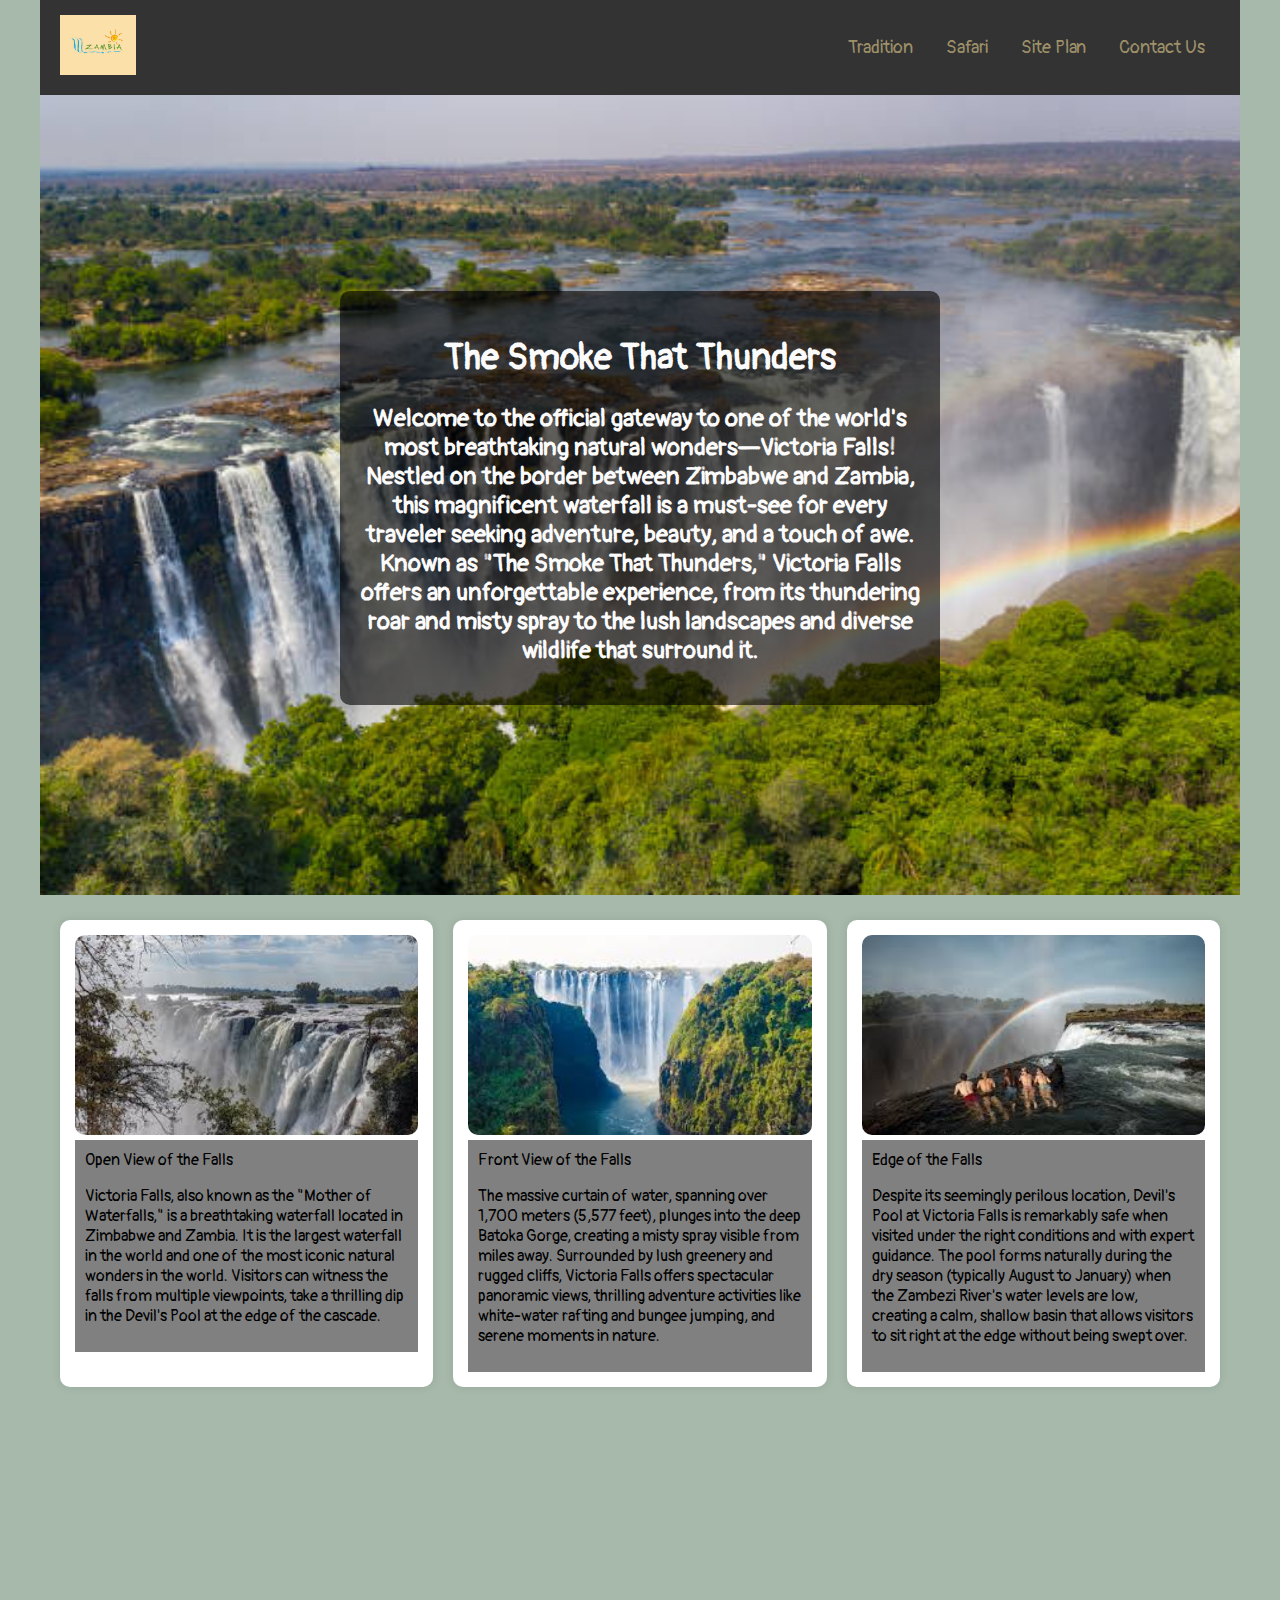
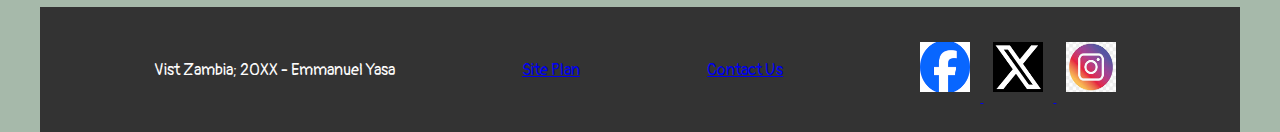
<file: Tourism/index.html>
<!DOCTYPE html>
<html lang="en">
<head>
    <meta charset="UTF-8">
    <meta name="viewport" content="width=device-width, initial-scale=1.0">
    <title>Visit Zambia</title>
    <link rel="stylesheet"href="styles/tourism.css">
</head>
<body>
    <div id="content">
    <header>
        <a id="logo_link" href="index.html">
            <img class="logo" src="images/logo.jpeg" alt="vist Zambia" >
        </a>
        <nav>
            <a href="tradition.html">Tradition</a>
            <a href="safari.html">Safari</a>
            <a href="site-plan-tourism.html">Site Plan</a>
            <a href="contactus-tourism.html">Contact Us</a>
        </nav>
    </header> 
    <div id="hero">
        <div id="hero-box">
            <section id="hero-msg">
                <h1 class="home-title">The Smoke That Thunders</h1>
                <h2>Welcome to the official gateway to one of the world's most breathtaking natural wonders—Victoria Falls! 
                    Nestled on the border between Zimbabwe and Zambia, 
                    this magnificent waterfall is a must-see for every traveler seeking adventure, beauty, 
                    and a touch of awe. Known as "The Smoke That Thunders," Victoria Falls offers an unforgettable experience, 
                    from its thundering roar and misty spray to the lush landscapes and diverse wildlife that surround it. </h2>
                <!-- <div class='button-box'>
                    <a class='book' href="contactus-tourism.html">Book Now</a>
                </div> -->
            </section>
            <img id="hero-img" src="images/victoriafalls.jpg" alt="victoria falls">
    </div>
    <main class="home-grid">
        <section class="falls1-card">
            <img class="card-img" src="images/falls.jpeg">
            <div class = "wrapper"> 
                <div class="text-box">
                    <h>Open View of the Falls</h>
                    <p>Victoria Falls, also known as the "Mother of Waterfalls," is a breathtaking waterfall located in Zimbabwe and Zambia. 
                        It is the largest waterfall in the world and one of the most iconic natural wonders in the world. 
                        Visitors can witness the falls from multiple viewpoints, take a thrilling dip in the Devil's Pool at the edge of the cascade.</p>
            </div>
        </section>
        <section class="falls2-card">
            <img class="card-img" src="images/view.jpeg">
            <div class = "wrapper1"> 
                <div class="text-box1">
                    <h>Front View of the Falls</h>
                    <p>The massive curtain of water, spanning over 1,700 meters (5,577 feet), plunges into the deep Batoka Gorge, 
                        creating a misty spray visible from miles away. Surrounded by lush greenery and rugged cliffs, 
                        Victoria Falls offers spectacular panoramic views, thrilling adventure activities like white-water rafting and bungee jumping, 
                        and serene moments in nature.</p>
            </div>
        </section>
        <section class="falls3-card">
            <img class="card-img" src="images/people.jpeg">
            <div class = "wrapper2"> 
                <div class="text-box2">
                    <h>Edge of the Falls</h>
                    <p>Despite its seemingly perilous location, Devil's Pool at Victoria Falls is remarkably safe when visited under 
                        the right conditions and with expert guidance. The pool forms naturally during the dry season (typically August to January) when the Zambezi River's water levels are low, 
                        creating a calm, shallow basin that allows visitors to sit right at the edge without being swept over.</p>
            </div>
        </section>
    </main>
    <footer>
        <p>Vist Zambia; 20XX - Emmanuel Yasa</p>
        <p><a href="site-plan-tourism.html">Site Plan</a></p>
        <p><a href="contactus-tourism.html">Contact Us</a></p>
        <div class="social">
            <a href="https://facebook.com">
                <img src="images/facebook.png" alt="fb icon" width="50px" height="50px">
            </a>
            <a href="https://twitter.com">
                <img src="images/twitter.png" alt="twitter icon" width="50px" height="50px">
            </a>
            <a href="https://instagram.com">
                <img src="images/instagram.jpg" alt="instagram icon" width="50px" height="50px">
            </a>
        </div>
    </footer>

</body>
</html>
</file>
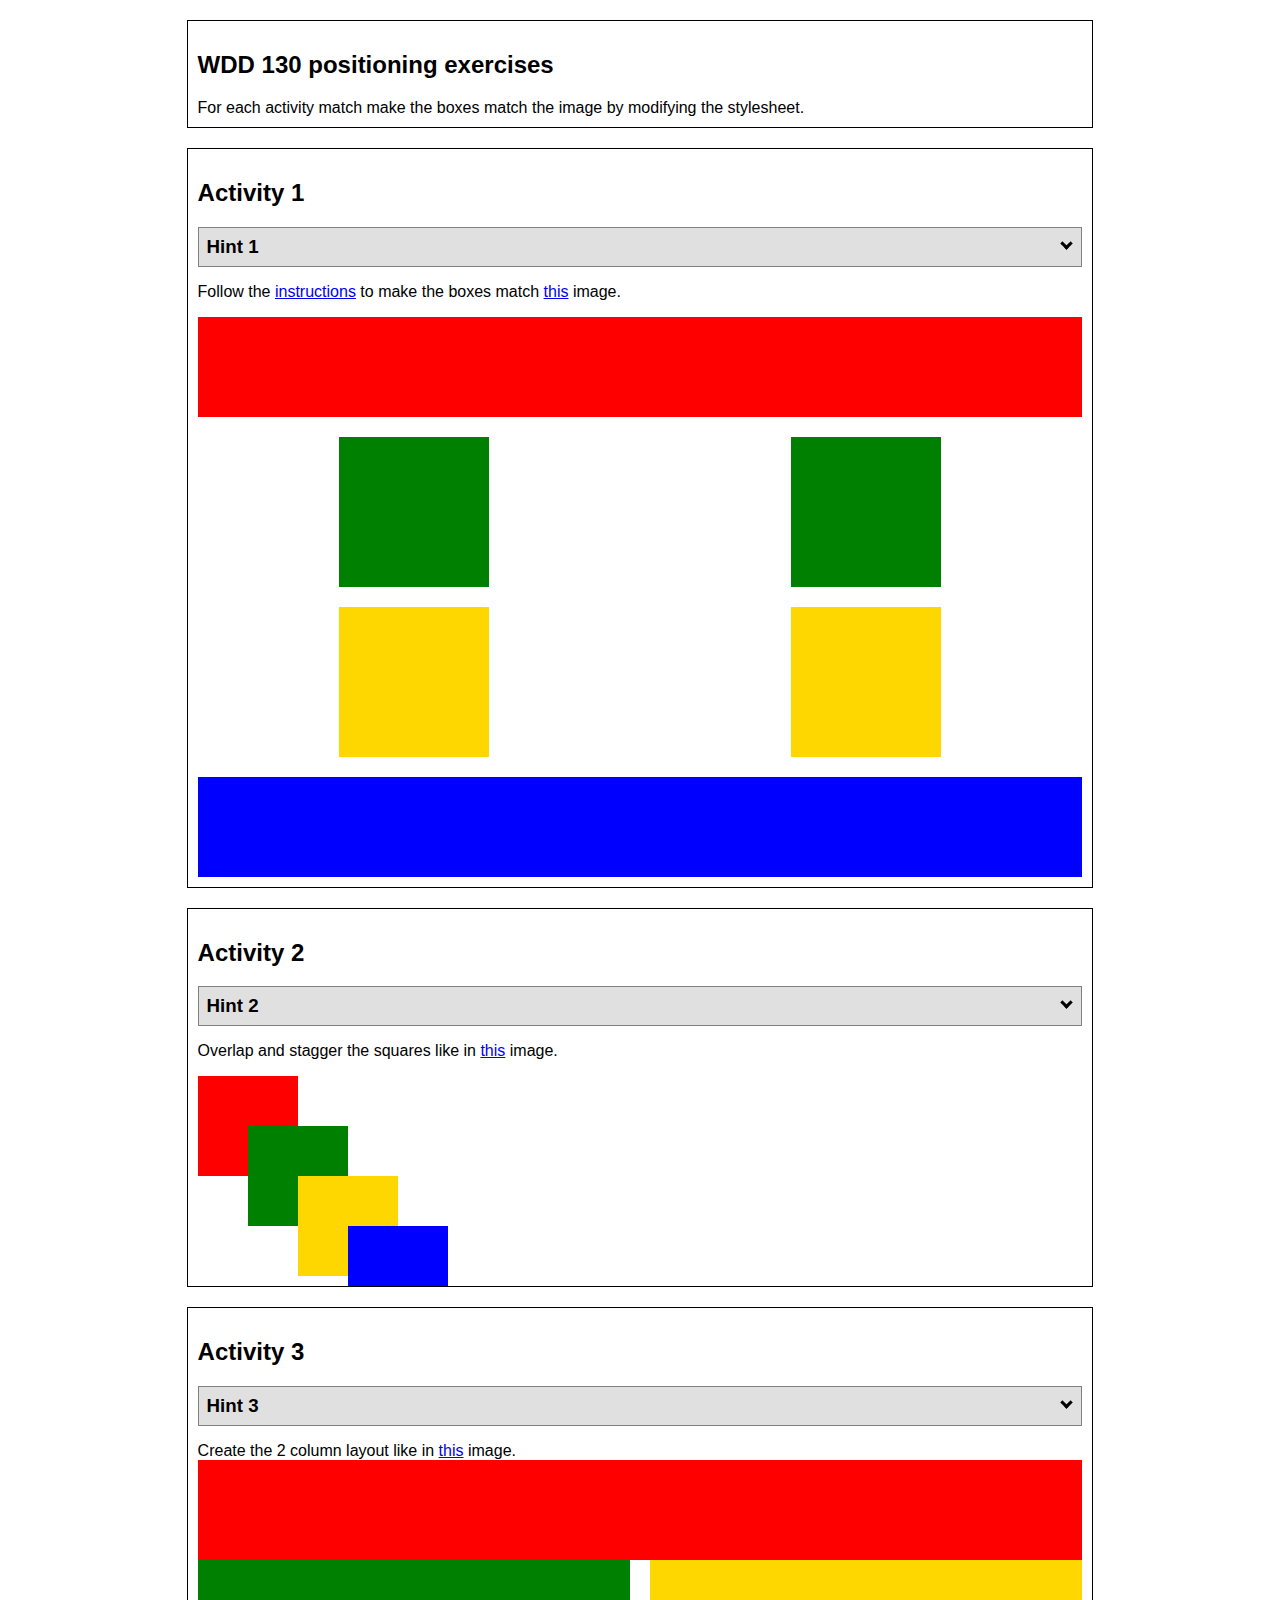
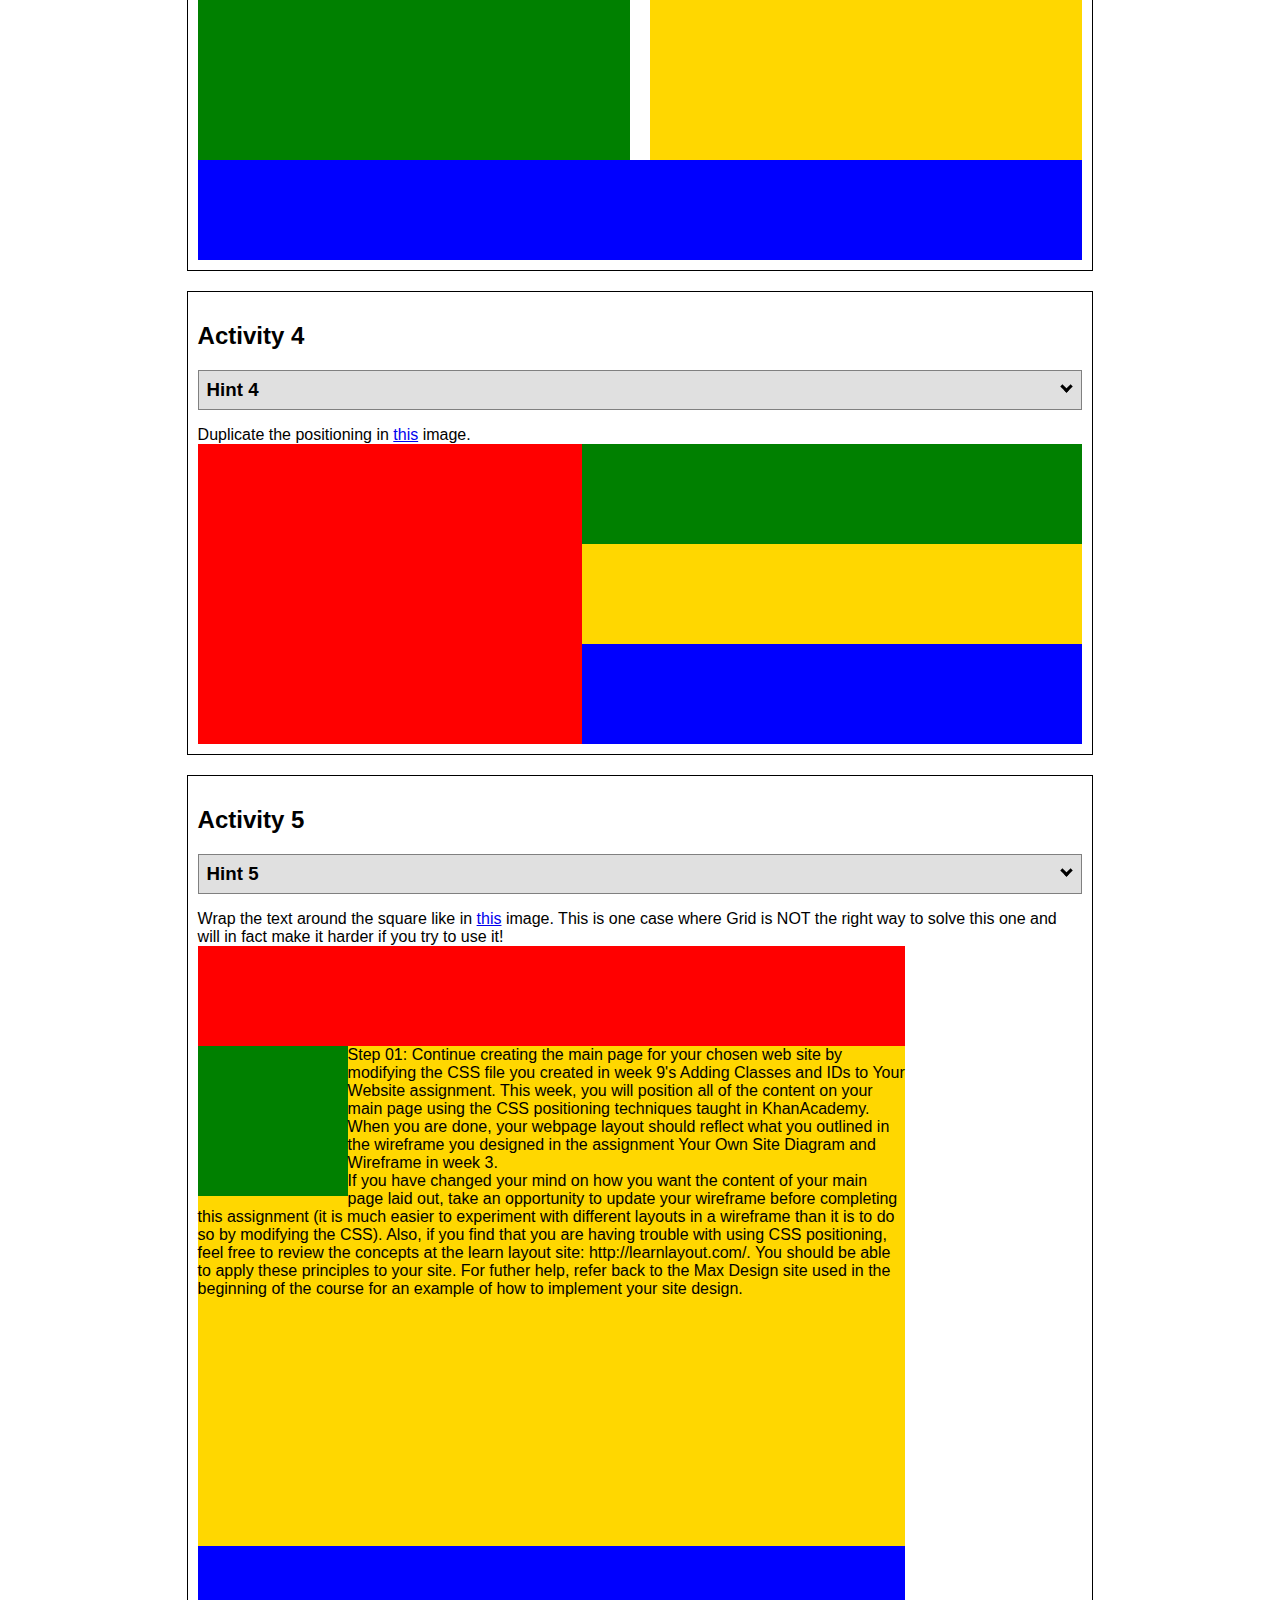
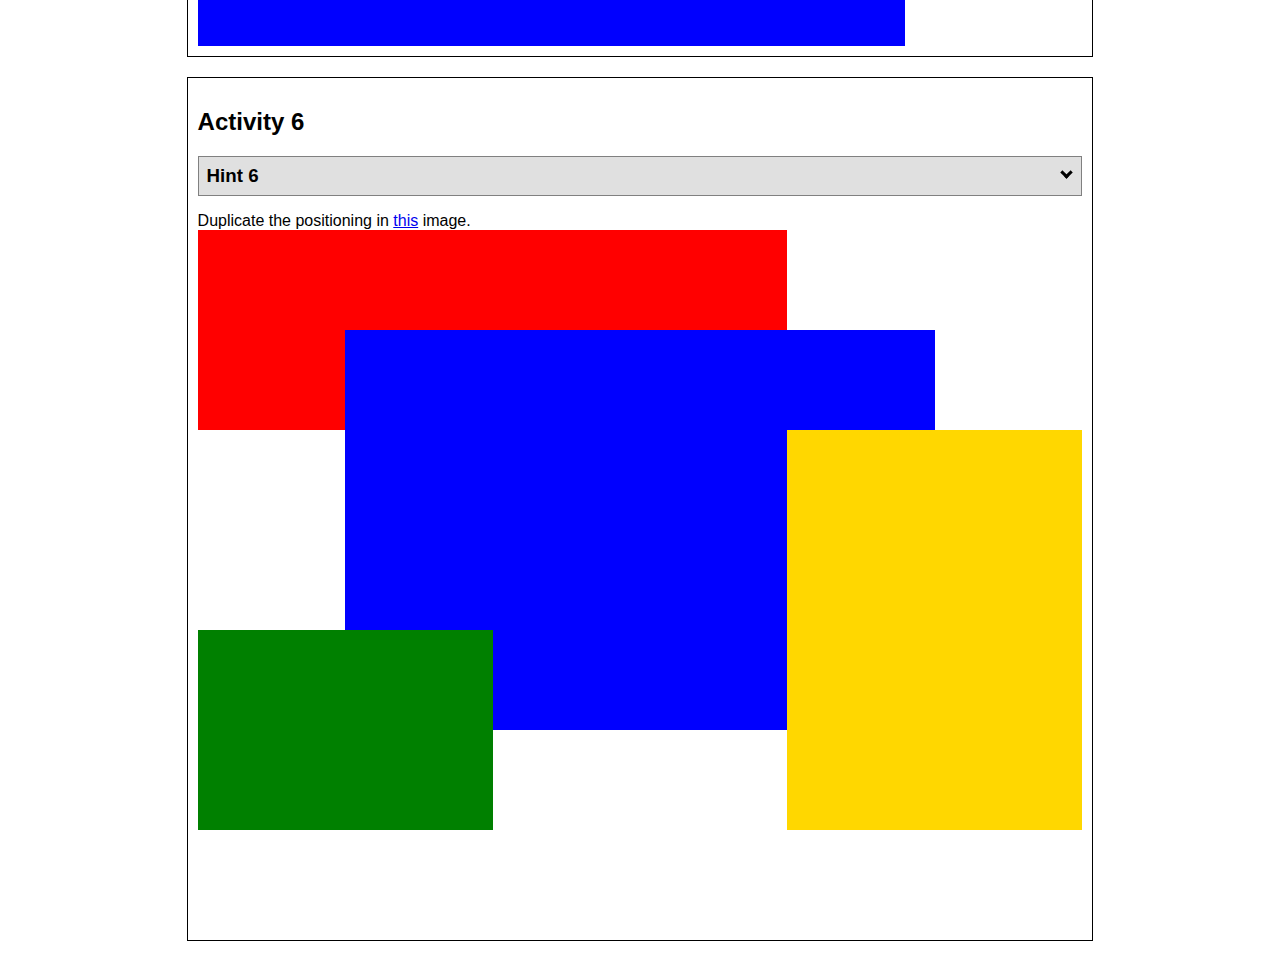
<file: positioning/positioning - Copy.html>
<!DOCTYPE html>
<html lang="en">
    <head>
    <!-- HTML - Name: positioning.html -->
    <title>Positioning Activity</title>
    <link rel="stylesheet" type="text/css" href="positionstyles.css" />
    </head>
    <body>
    <div class="activity">
        <h2>WDD 130 positioning exercises</h2>
        For each activity match make the boxes match the image by modifying the stylesheet.</div>
    <div class="activity">
        <h2>Activity 1</h2>
        <section class="hint"><input type="checkbox" ><i></i> <h3>Hint 1</h3><div><p>Check out the <a href="https://byui-wdd.github.io/wdd130/activities/css-positioning.html" target="_blank">activity instructions</a> in Ilearn!</p></div></section>
        <p>Follow the <a href="https://byui-wdd.github.io/wdd130/activities/css-positioning.html" target="_blank">instructions</a> to make the boxes match  <a href="https://byui-wdd.github.io/wdd130/images/example1.png" target="_blank">this</a> image.</p>
        <div class="content1" >
        <div class="red1" ></div>
        <div class="green1" ></div>
        <div class="green1" ></div>
        <div class="yellow1"></div>
        <div class="yellow1"></div>
        <div class="blue1"></div>
        </div>
    </div>
    <div class="activity">
        <h2>Activity 2</h2>
        <section class="hint"><input type="checkbox" > <h3>Hint 2</h3><i></i><div><p>Remember that the best way to shift elements around slightly on the page is with Margins.  You could also use Grid.  Either would work for this. If you choose margin remember that you can use a <em>negative</em> margin. (ie margin-top: -20px;)</p><h4>Properties used:</h4><ul><li>margin-top, margin-left</li><li>...or...</li><li>grid-template-columns: 50px 50px 50px 50px 50px</li></ul></div></section>
        <p>Overlap and stagger the squares like in <a href="https://byui-wdd.github.io/wdd130/images/example2.png" target="_blank">this</a> image.</p>
        <div class="content2" >
        <div class="red2" ></div>
        <div class="green2" ></div>
        <div class="yellow2"></div>
        <div class="blue2"></div>
        </div>
    </div>
    <div class="activity">
        <h2>Activity 3</h2>
        <section class="hint"><input type="checkbox" > <h3>Hint 3</h3><i></i><div><p>This one is going to be best solved with CSS Grid. Remember to make the boxes the right width first...then start moving them around. </p><h4>Properties used:</h4><ul><li>display:grid;</li><li>grid-template-columns:</li><li>grid-column-gap:</li>
        <li>grid-column:</li>  </ul></div></section>
        Create the 2 column layout like in <a href="https://byui-wdd.github.io/wdd130/images/example3.png" target="_blank">this</a>  image.
        <div class="content3" >
        <div class="red3" ></div>
        <div class="green3" ></div>
        <div class="yellow3"></div>
        <div class="blue3"></div>
        </div>
    </div>
    <div class="activity">
        <h2>Activity 4</h2>
        <section class="hint"><input type="checkbox" > <h3>Hint 4</h3><i></i><div><p>For the others we have been primarily concerned with width. For this one you will need to adjust height as well. </p><h4>Properties used:</h4><ul><li>display:grid;</li><li>grid-template-columns:</li><li>grid-row:</li></ul></div></section>
        Duplicate the positioning in <a href="https://byui-wdd.github.io/wdd130/images/example4.png" target="_blank">this</a> image. 
        <div class="content4" >
        <div class="red4" ></div>
        <div class="green4" ></div>
        <div class="yellow4"></div>
        <div class="blue4"></div>
        </div>
    </div>

    <div class="activity">
        <h2>Activity 5</h2>
        <section class="hint"><input type="checkbox" > <h3>Hint 5</h3><i></i><div><p>Grid is <strong>not</strong> the right way to do this.  In fact there is only one way to really do that...and that is with float. Remember that we float the thing we want the text to wrap around.  Also remember to start by making all the shapes the right size and shape.</p><h4>Properties used:</h4><ul><li>float: left;</li></ul></div></section>
        Wrap the text around the square like in <a href="https://byui-wdd.github.io/wdd130/images/example5.png" target="_blank">this</a> image. This is one case where Grid is NOT the right way to solve this one and will in fact make it harder if you try to use it!
        <div class="content5" >
        <div class="red5" ></div>
        <div class="green5" ></div>
        <div class="yellow5">Step 01: Continue creating the main page for your chosen web site by modifying the CSS file you created in week 9's Adding Classes and IDs to Your Website assignment. This week, you will position all of the content on your main page using the CSS positioning techniques taught in KhanAcademy. When you are done, your webpage layout should reflect what you outlined in the wireframe you designed in the assignment Your Own Site Diagram and Wireframe in week 3. <br />
            If you have changed your mind on how you want the content of your main page laid out, take an opportunity to update your wireframe before completing this assignment (it is much easier to experiment with different layouts in a wireframe than it is to do so by modifying the CSS). Also, if you find that you are having trouble with using CSS positioning, feel free to review the concepts at the learn layout site: http://learnlayout.com/. You should be able to apply these principles to your site. For futher help, refer back to the Max Design site used in the beginning of the course for an example of how to implement your site design.</div>
        <div class="blue5"></div>
        </div>
    </div>
    <div class="activity">
        <h2>Activity 6</h2>
        <section class="hint"><input type="checkbox" > <h3>Hint 6</h3><i></i><div><p>This one is all about visualizing the grid behind the layout. If you are having a hard time doing that first: all the sizes are even multiples of 100, and second here is another example with the lines drawn: <a href="https://byui-wdd.github.io/wdd130/images/example6-hint.png" target="_blank">example 6 with lines</a>. For this one you will find it easiest if you use px for the column width. You can also use <kbd>z-index</kbd> to control the element layering.    </p><h4>Properties used:</h4><ul><li>display:grid;</li><li>grid-template-columns:</li><li>grid-column:</li><li>grid-row:</li><li><a href="https://www.w3schools.com/cssref/pr_pos_z-index.asp" target="_blank">z-index:</a></li></ul></div></section>
        Duplicate the positioning in <a href="https://byui-wdd.github.io/wdd130/images/example6.png" target="_blank">this</a> image.
        <div class="content6" >
        <div class="red6" ></div>
        <div class="green6" ></div>
        <div class="yellow6"></div>
        <div class="blue6"></div>
        </div>
    </div>
    </body>
</html>
</file>
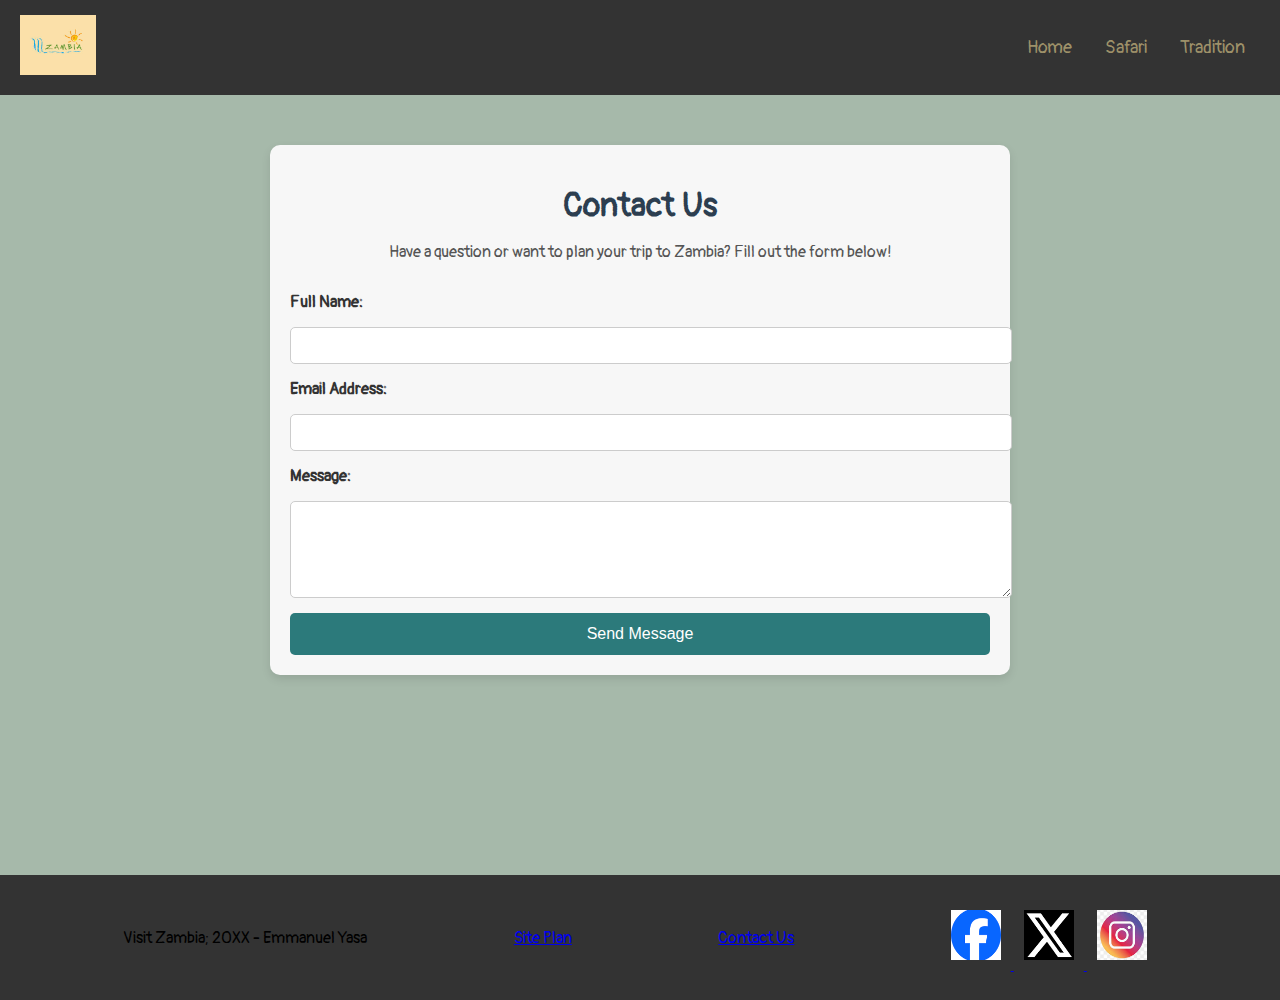
<file: Tourism/contactus-tourism.html>
<!DOCTYPE html>
<html lang="en">
<head>
    <meta charset="UTF-8">
    <meta name="viewport" content="width=device-width, initial-scale=1.0">
    <title>Contact Us - Visit Zambia</title>
    <link rel="stylesheet" href="styles/tourism.css">
</head>
<body>
    <header>
        <a id="logo_link" href="index.html">
            <img class="logo" src="images/logo.jpeg" alt="Visit Zambia">
        </a>
        <nav>
            <a href="index.html">Home</a>
            <a href="safari.html">Safari</a>
            <a href="tradition.html">Tradition</a>
        </nav>
    </header>

    <main class="contact-container">
        <h1>Contact Us</h1>
        <p>Have a question or want to plan your trip to Zambia? Fill out the form below!</p>

        <form class="contact-form" action="#" method="post">
            <label for="name">Full Name:</label>
            <input type="text" id="name" name="name" required>

            <label for="email">Email Address:</label>
            <input type="email" id="email" name="email" required>

            <label for="message">Message:</label>
            <textarea id="message" name="message" rows="5" required></textarea>

            <button type="submit">Send Message</button>
        </form>
    </main>

    <footer>
        <p>Visit Zambia; 20XX - Emmanuel Yasa</p>
        <p><a href="site-plan-tourism.html">Site Plan</a></p>
        <p><a href="contactus-tourism.html">Contact Us</a></p>
        <div class="social">
            <a href="https://facebook.com">
                <img src="images/facebook.png" alt="fb icon" width="50px" height="50px">
            </a>
            <a href="https://twitter.com">
                <img src="images/twitter.png" alt="twitter icon" width="50px" height="50px">
            </a>
            <a href="https://instagram.com">
                <img src="images/instagram.jpg" alt="instagram icon" width="50px" height="50px">
            </a>
        </div>
    </footer>

</body>
</html>
</file>
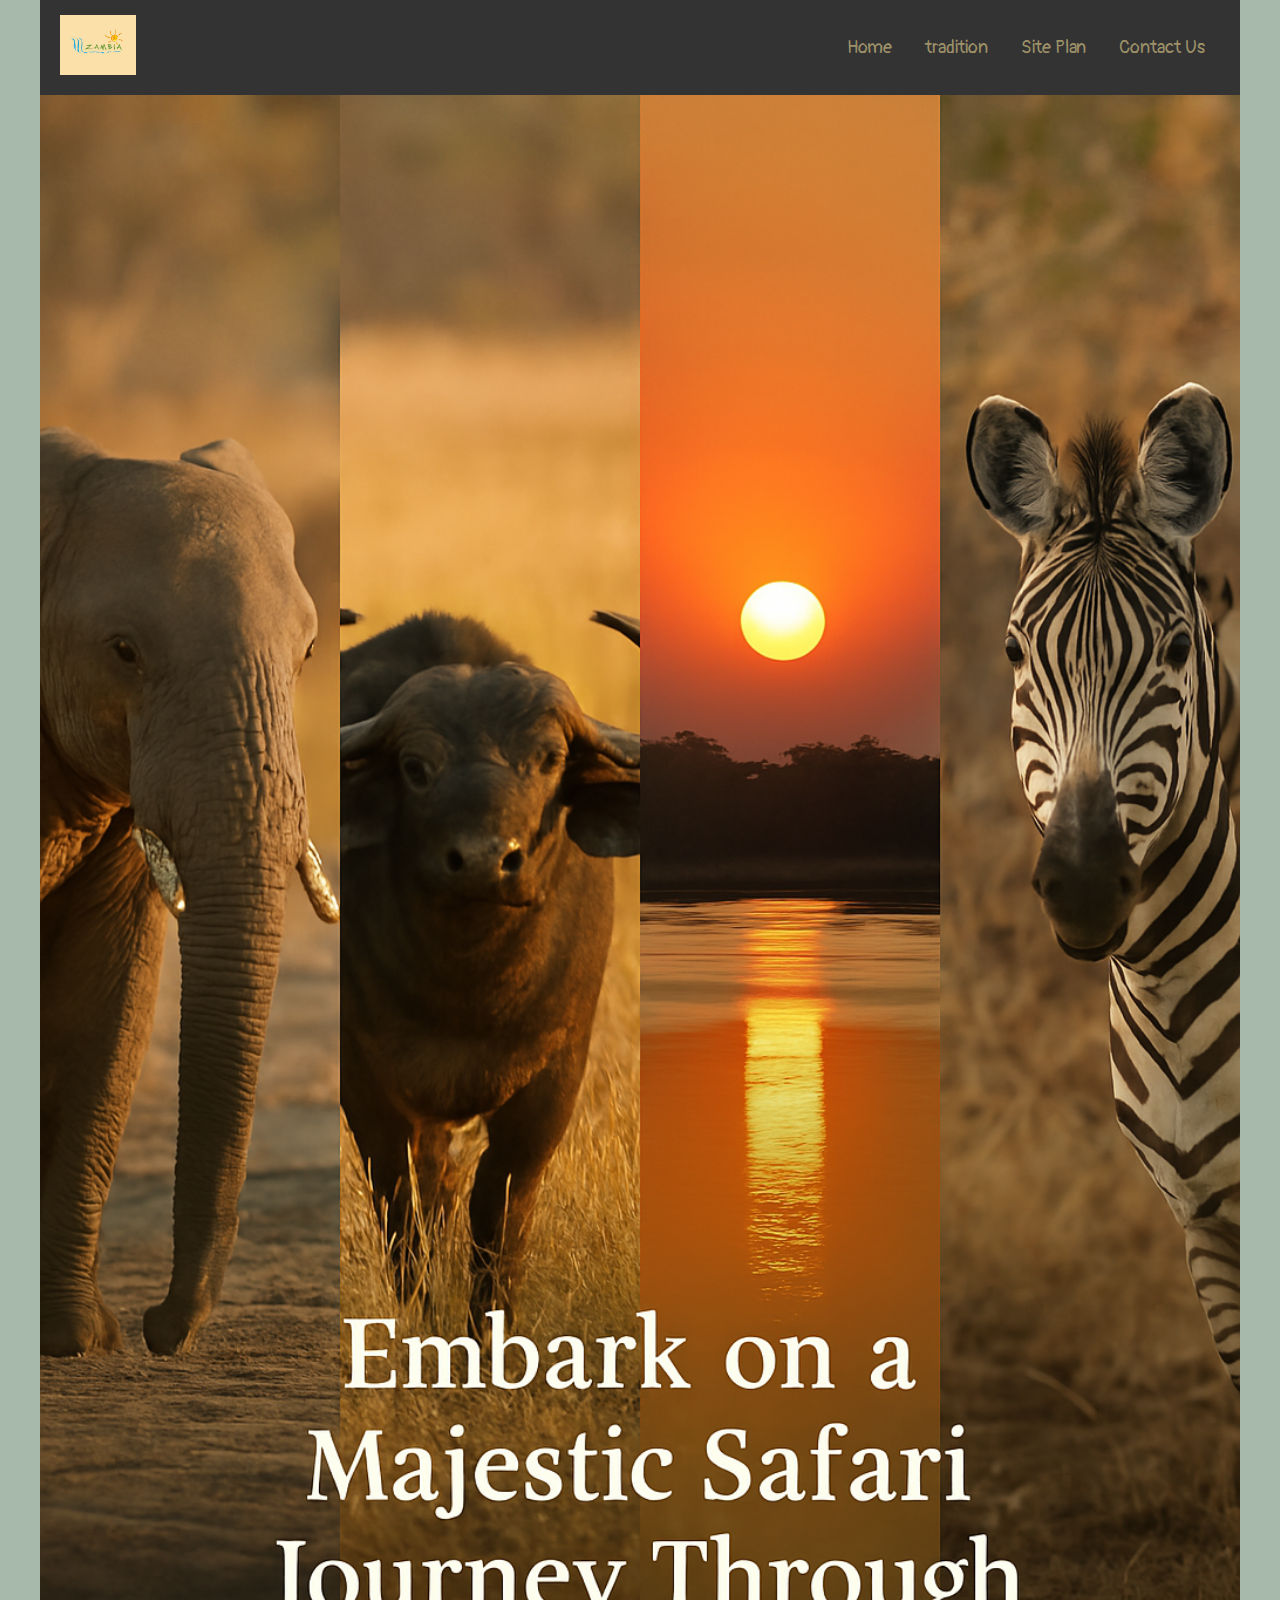
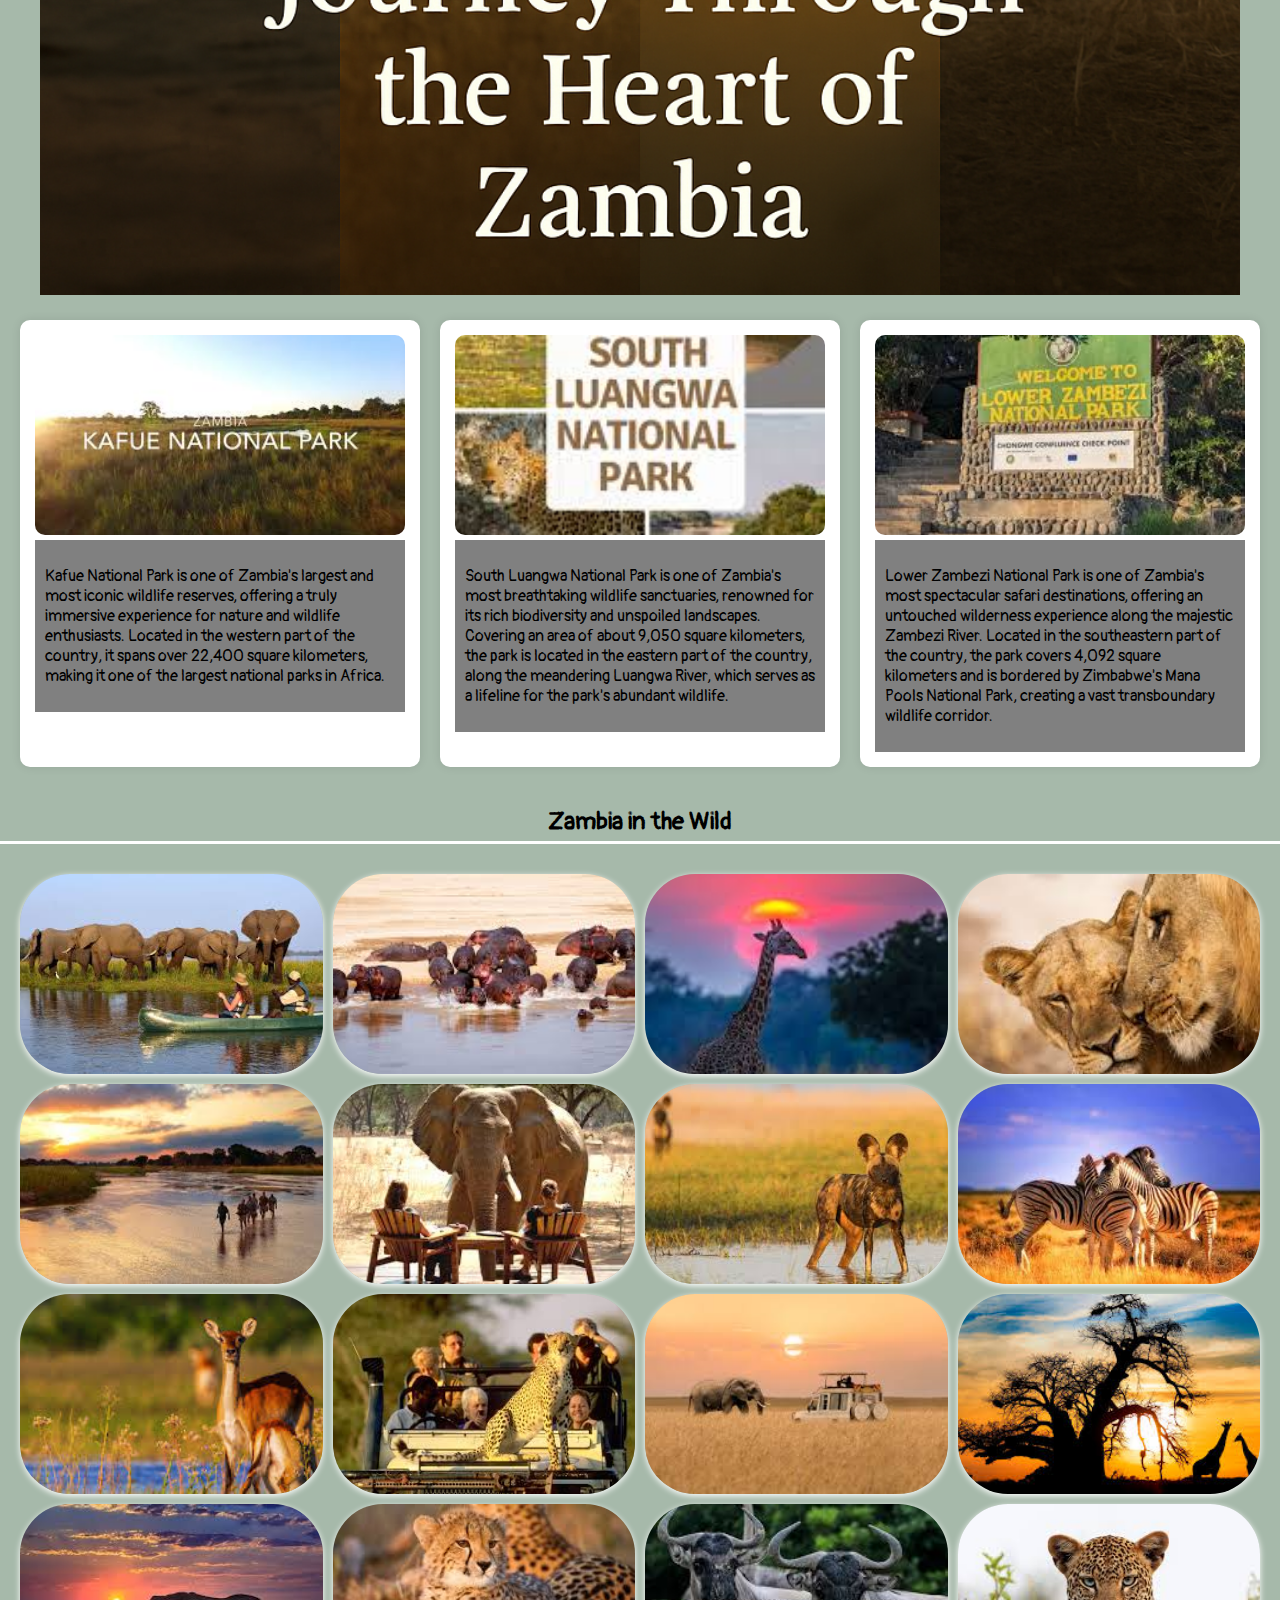
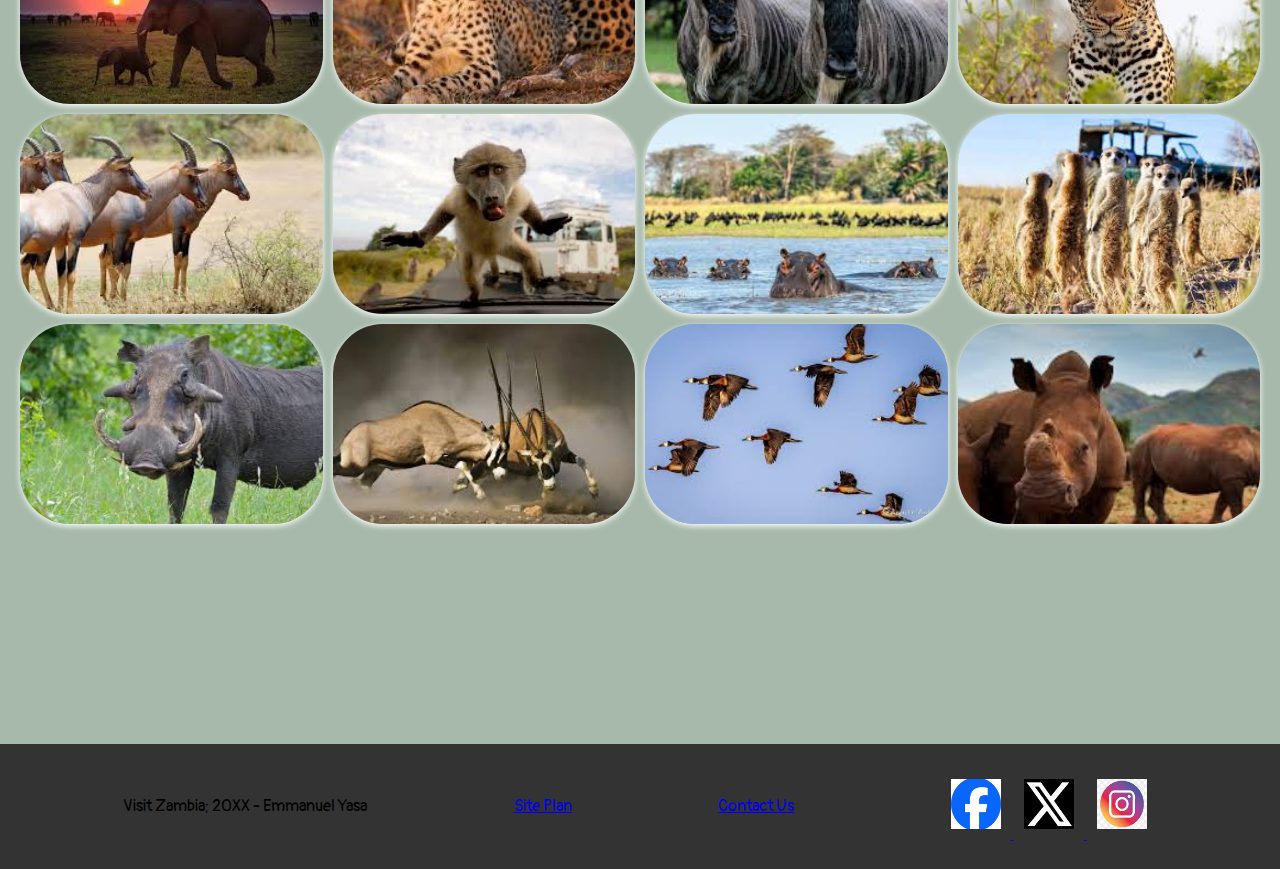
<file: Tourism/safari.html>
<!DOCTYPE html>
<html lang="en">
<head>
    <meta charset="UTF-8">
    <meta name="viewport" content="width=device-width, initial-scale=1.0">
    <title>Visit Zambia</title>
    <link rel="stylesheet"href="styles/tourism.css">
</head>
<body>
    <div id="content">
    <header>
        <a id="logo_link" href="index.html">
            <img class="logo" src="images/logo.jpeg" alt="vist Zambia" >
        </a>
        <nav>
            <a href="index.html">Home</a>
            <a href="tradition.html">tradition</a>
            <a href="site-plan-tourism.html">Site Plan</a>
            <a href="contactus-tourism.html">Contact Us</a>
        </nav>
    </header> 
<div> 
    <img  id="chatgpt" src="images/chatgpt.png" width = "100%" height = "100%">
</div>
</div>
<main class="home-grid">
    <section class="falls1-card">
        <img class="card-img" src="images/kafue.jpg">
        <div class = "wrapper3"> 
            <div class="text-box3">
                <p>Kafue National Park is one of Zambia's largest and most iconic wildlife reserves, 
                    offering a truly immersive experience for nature and wildlife enthusiasts. Located in the western part of the country, 
                    it spans over 22,400 square kilometers, making it one of the largest national parks in Africa.</p>
        </div>
    </section>
    <section class="falls3-card">
        <img class="card-img" src="images/luangwa.jpg">
        <div class = "wrapper4"> 
            <div class="text-box4">
                <p>South Luangwa National Park is one of Zambia's most breathtaking wildlife sanctuaries, 
                    renowned for its rich biodiversity and unspoiled landscapes. Covering an area of about 9,050 square kilometers, 
                    the park is located in the eastern part of the country, along the meandering Luangwa River, 
                    which serves as a lifeline for the park's abundant wildlife.</p>
        </div>
    </section>
    <section class="falls5-card">
        <img class="card-img" src="images/lowerzam.jpg">
        <div class = "wrapper5"> 
            <div class="text-box5">
                <p>Lower Zambezi National Park is one of Zambia's most spectacular safari destinations, 
                    offering an untouched wilderness experience along the majestic Zambezi River. 
                    Located in the southeastern part of the country, the park covers 4,092 square kilometers and is bordered by Zimbabwe's Mana Pools National Park, creating a vast transboundary wildlife corridor.</p>
        </div>
    </section>
</main>
    <div class="container">
       <div class="heading">
        <h2 class="underline">Zambia in the Wild</h2>
       </div>
        <div class="gallery">
            <img src="images/safari1.jpg">
            <img src="images/safari2.jpg">
            <img src="images/safari3.jpg">
            <img src="images/safari4.jpg">
            <img src="images/safari5.jpg">
            <img src="images/safari6.jpg">
            <img src="images/safari7.jpg">
            <img src="images/safari8.jpg">
            <img src="images/safari9.jpg">
            <img src="images/safari10.jpg">
            <img src="images/safari11.jpg">
            <img src="images/safari12.jpg">
            <img src="images/safari13.jpg">
            <img src="images/safari14.jpg">
            <img src="images/safari15.jpg">
            <img src="images/safari16.jpg">
            <img src="images/safari17.jpg">
            <img src="images/safari18.jpg">
            <img src="images/safari19.jpg">
            <img src="images/safari20.jpg">
            <img src="images/safari21.jpg">
            <img src="images/safari22.jpg">
            <img src="images/safari23.jpg">
            <img src="images/safari24.jpg">
        </div>
       </div>
    </div> 
    <footer>
        <p>Visit Zambia; 20XX - Emmanuel Yasa</p>
        <p><a href="site-plan-tourism.html">Site Plan</a></p>
        <p><a href="contactus-tourism.html">Contact Us</a></p>
        <div class="social">
            <a href="https://facebook.com">
                <img src="images/facebook.png" alt="fb icon" width="50px" height="50px">
            </a>
            <a href="https://twitter.com">
                <img src="images/twitter.png" alt="twitter icon" width="50px" height="50px">
            </a>
            <a href="https://instagram.com">
                <img src="images/instagram.jpg" alt="instagram icon" width="50px" height="50px">
            </a>
        </div>
    </footer>

</body>
</html>
</file>
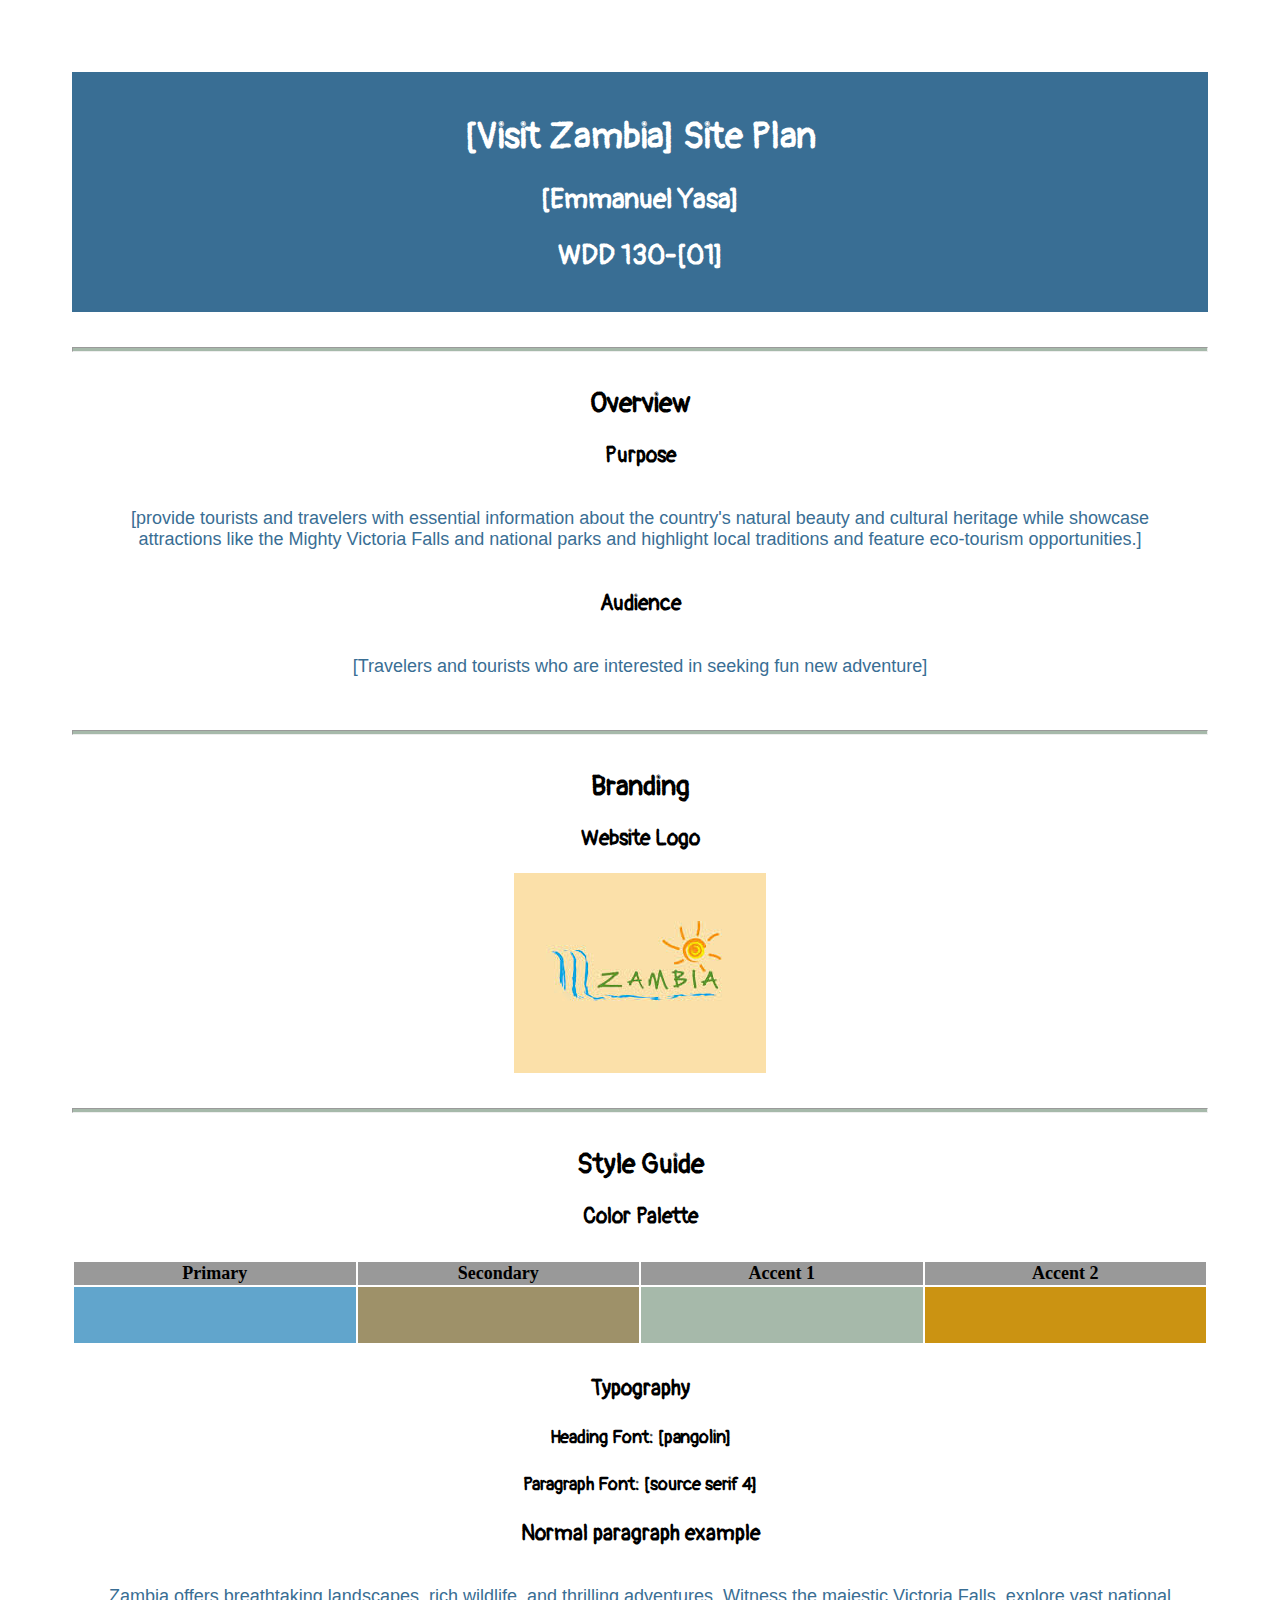
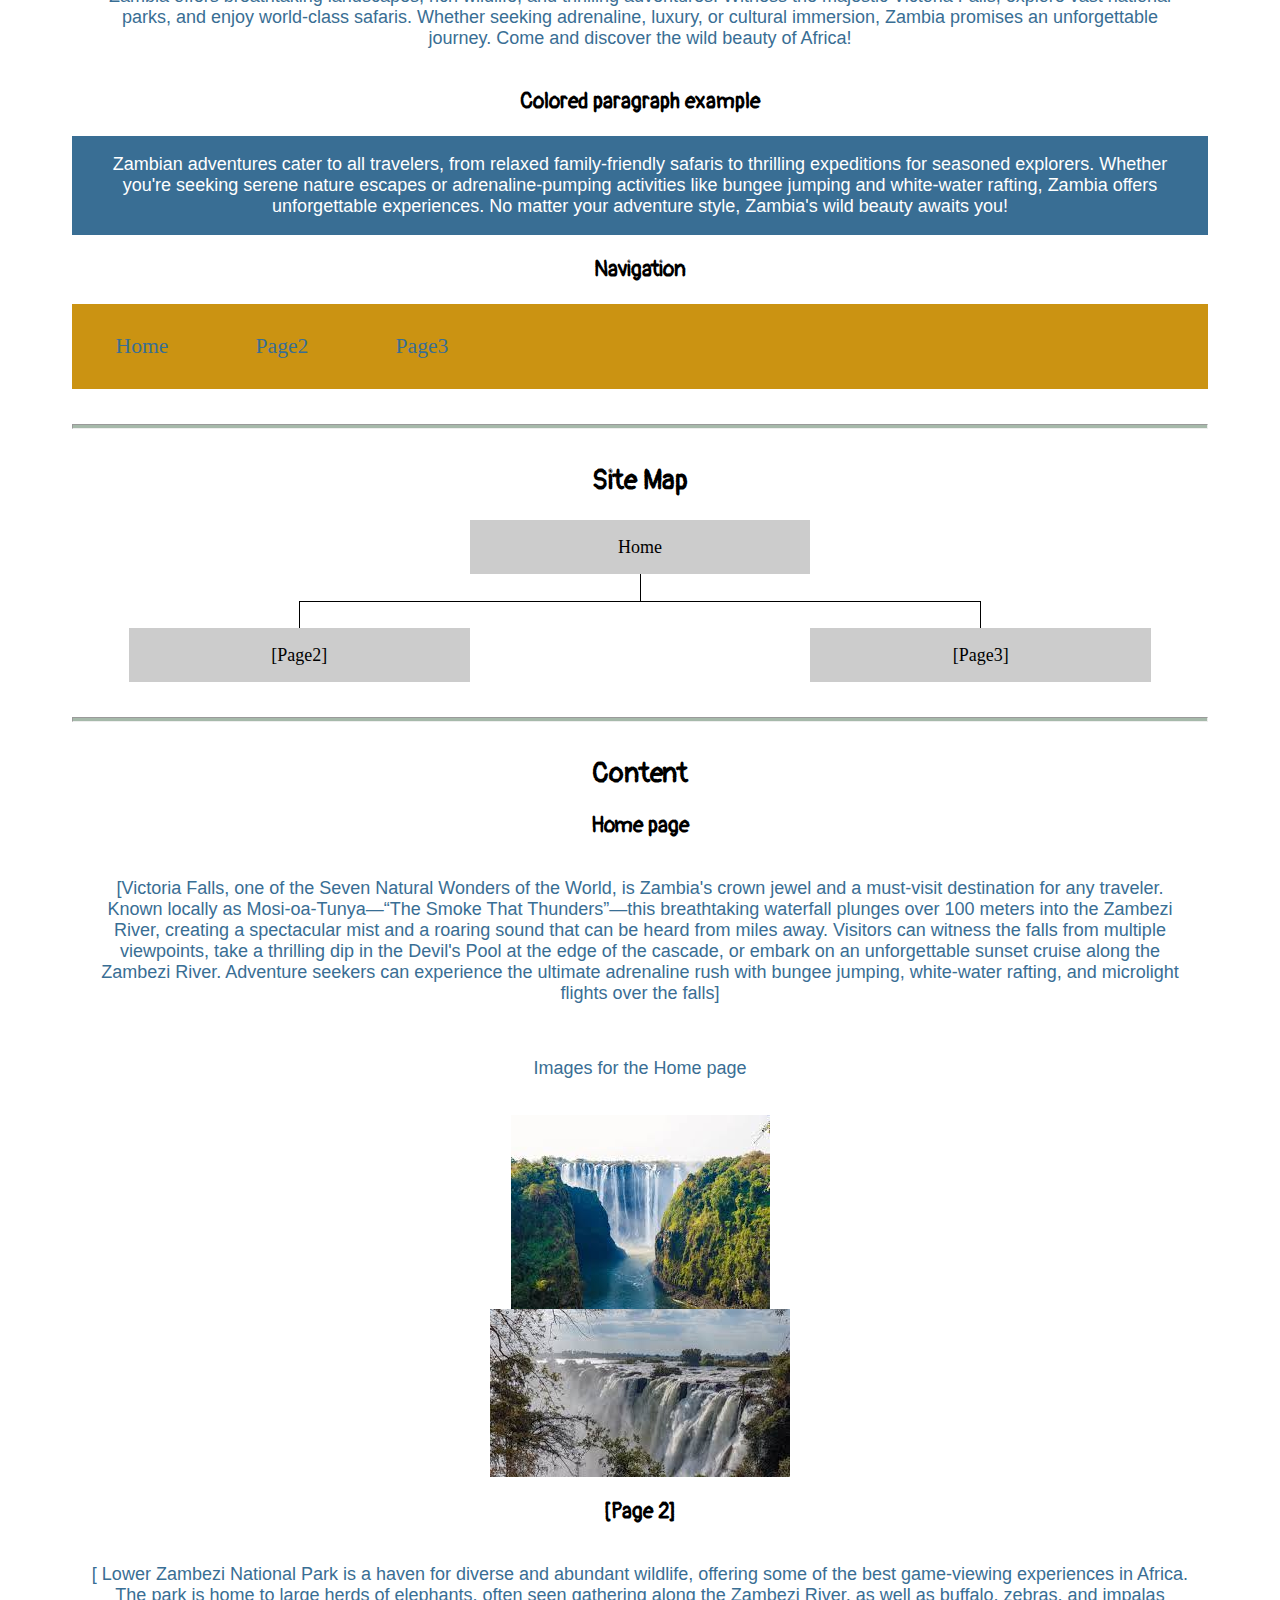
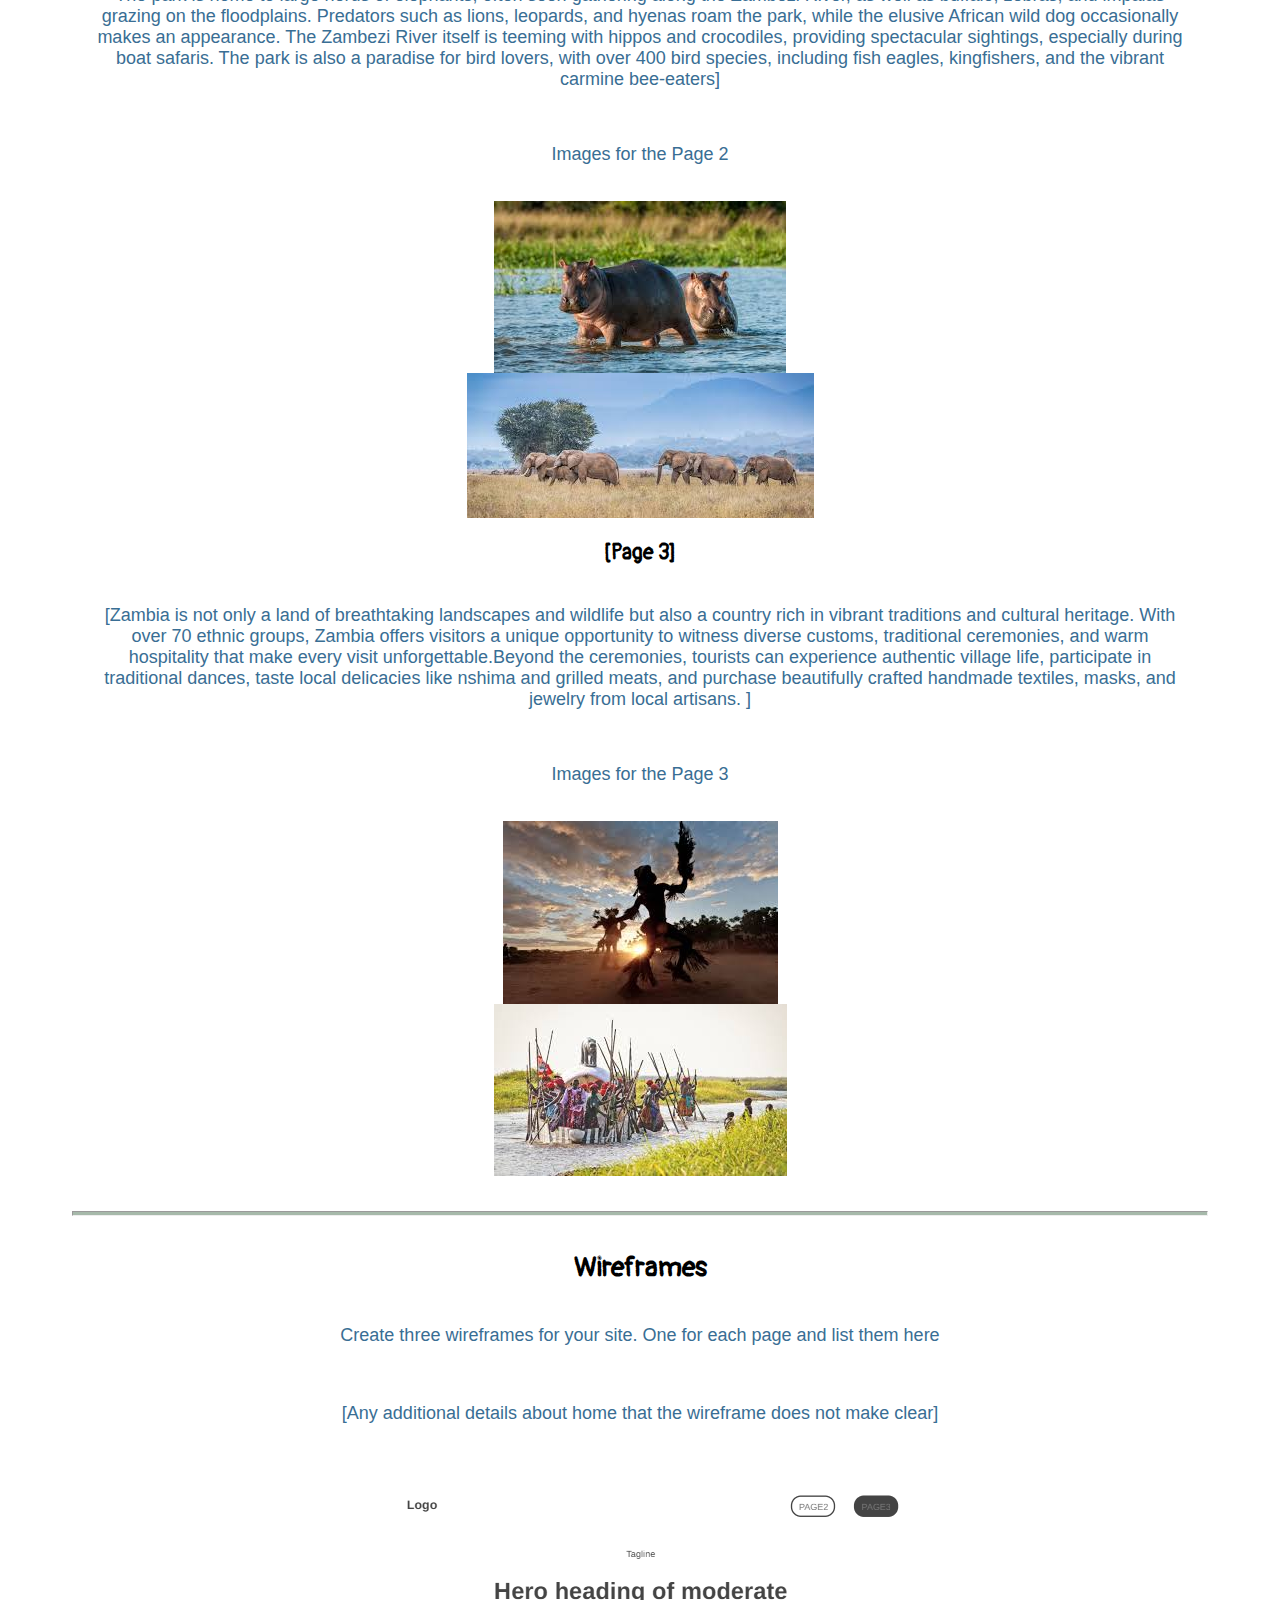
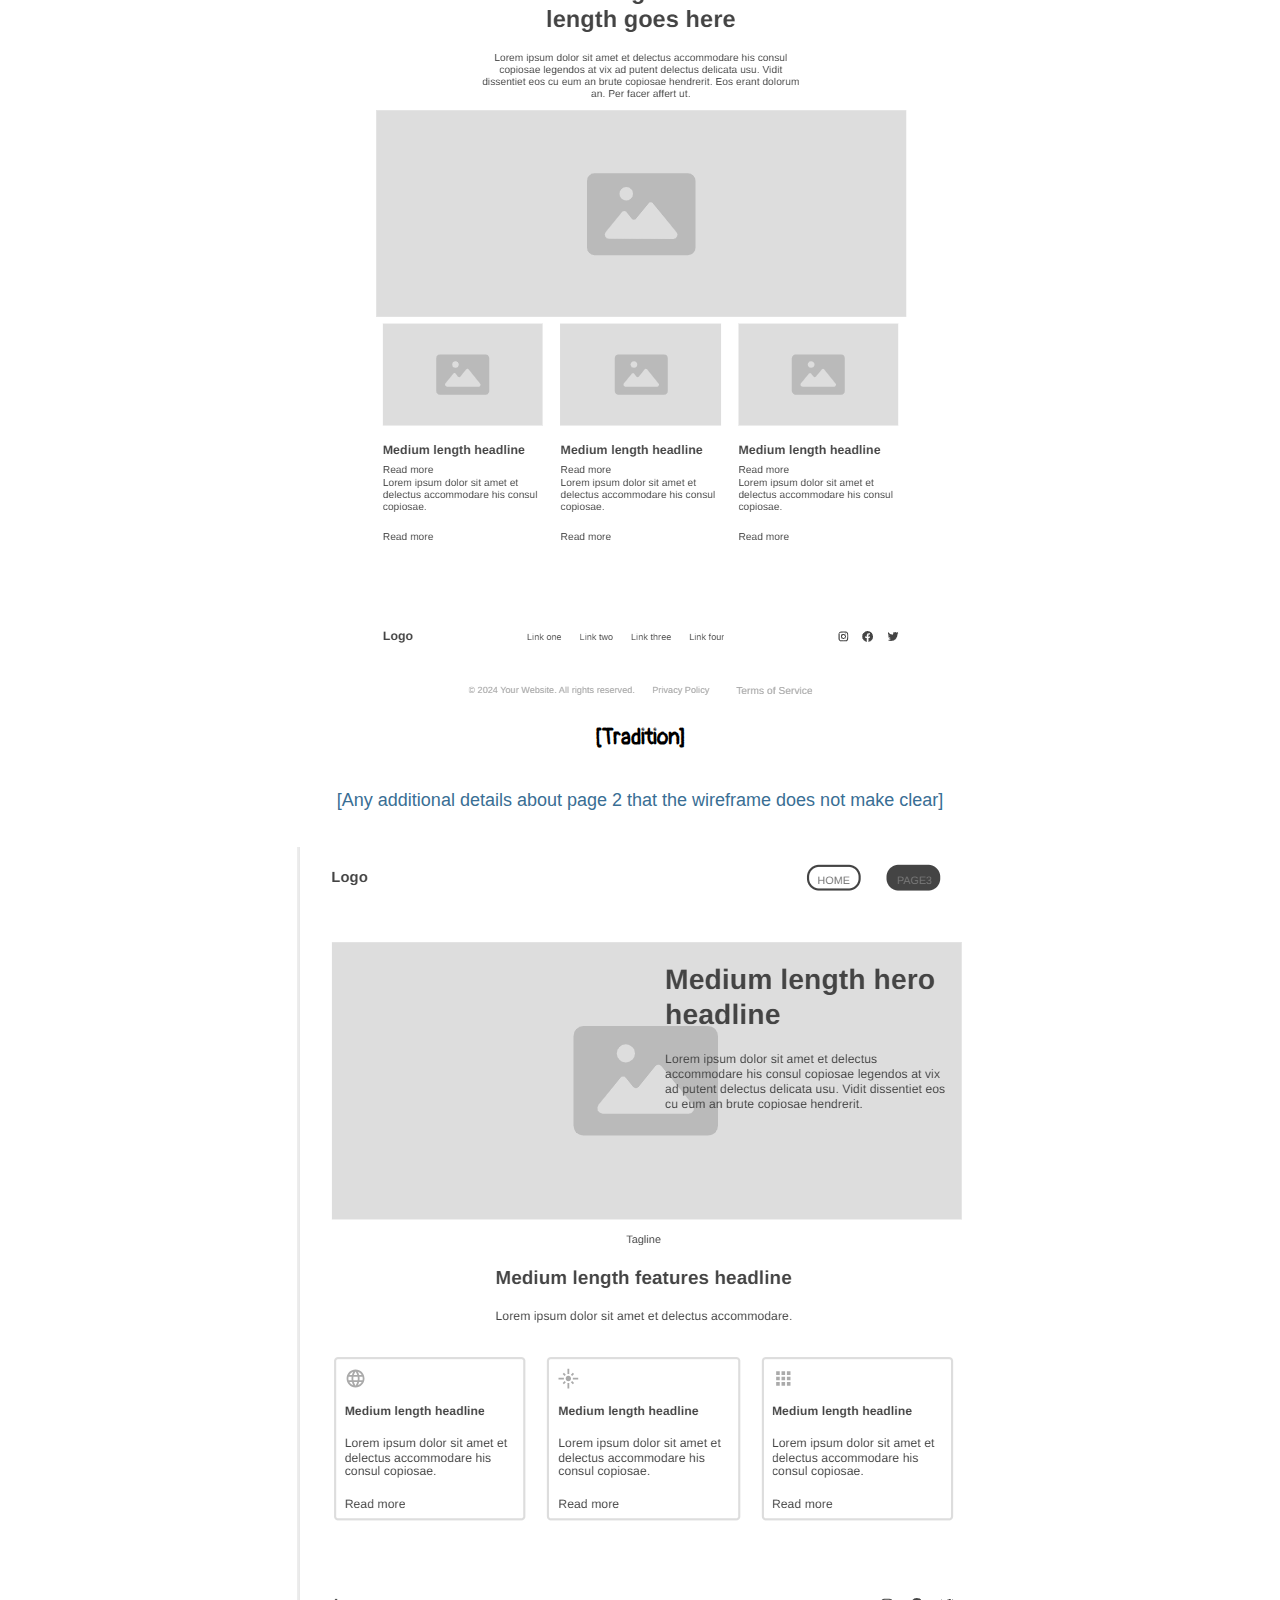
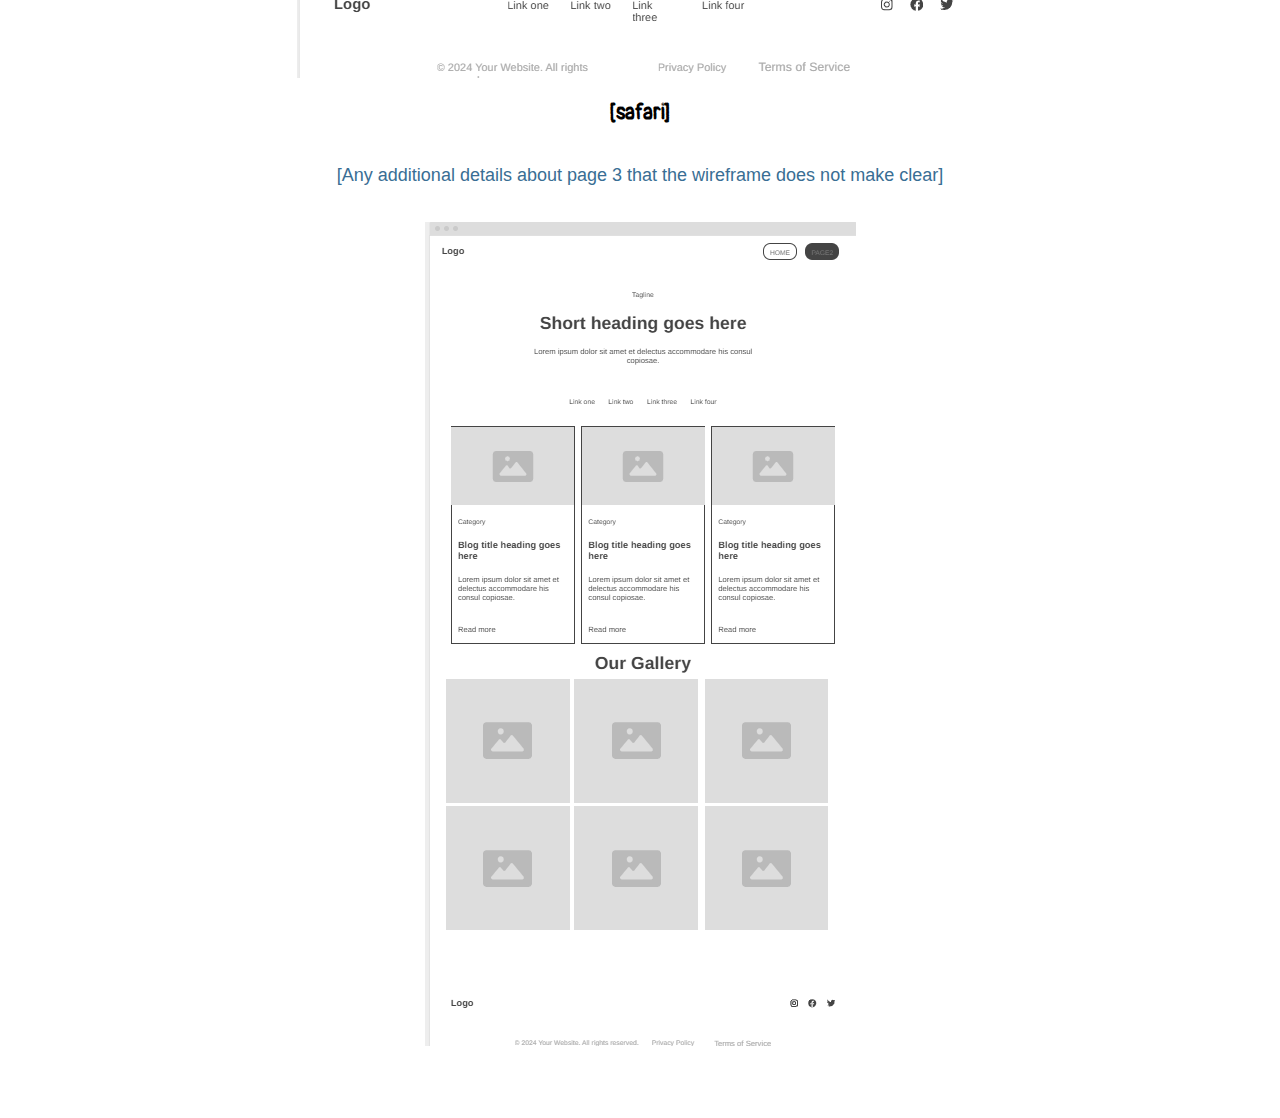
<file: Tourism/site-plan-tourism.html>
<!DOCTYPE html>
<html lang="en-us">
    
  <head>
    <meta charset="utf-8">
    <title>Site Plan</title>
    <link type="text/css" rel="stylesheet" href="site-plan-tourism.css">
  </head>

  <body>
    <header>
      <h1>[Visit Zambia] Site Plan</h1>
      <h2>[Emmanuel Yasa]</h2>
      <h2>WDD 130-[01]</h2>
      <!-- In the header above, add the name or your site, your name and class number. For example if you are in section 3 you would put WDD 130.03 -->
    </header>
    <main>

      <!-- ------------------------Steps 2-3------------------------------ -->
      <hr>
      <h2>Overview</h2>
      <h3>Purpose</h3>
      <p>[provide tourists and travelers with essential information about the country's natural beauty and cultural heritage while
        showcase attractions like the Mighty Victoria Falls and national parks and 
        highlight local traditions and feature eco-tourism opportunities.]</p>  <!-- change this -->


      <h3>Audience</h3>
      <p>[Travelers and tourists who are interested in seeking fun new adventure]</p>  <!-- change this -->

      <hr>
      <h2>Branding</h2>
      <h3>Website Logo</h3>
      <!-- Replace this with some sort of logo for your site.  A logo can be as simple as the name of your site in a nice font :) -->
      <img src="images/logo.jpeg" alt="Logo image">
      <hr>
      <h2>
        Style Guide
      </h2>

      <!-- ------------------------Steps 4-8------------------------------ -->

      <h3>
        Color Palette
      </h3>
      <!--  The colors you choose for a website are one of the most important decisions you will make. Follow the instructions on the activity in iLearn. You should have at least 2 colors but do not have to fill in all 4 if you do not need them.  -->

      <table class="colors">
        <tr><th>Primary</th><th>Secondary</th><th>Accent 1</th><th>Accent 2</th></tr>
        <!-- Switch to the site-plan.css file and change your colors there. -->
        <tr><td class="primary"></td><td class="secondary"></td><td class="accent1"></td><td class="accent2"></td></tr>
      </table>

      <!-- ------------------------Step 9------------------------------ -->

      <h3>
        Typography
      </h3>
      <!-- Choose a font for your paragraphs (body copy) and headlines. What font(s) have you chosen? Why did you choose what you did?  Make sure to review the list of web safe fonts at W3Schools.org as a starting point.  Think also about which of your colors above you might use for background and font colors. -->

      <h4>
        Heading Font: [pangolin]  <!-- change this -->
      </h4>
      <h4>
        Paragraph Font: [source serif 4]  <!-- change this -->
      </h4>
      <h3>
        Normal paragraph example
      </h3>
      <p>
        Zambia offers breathtaking landscapes, rich wildlife, and thrilling adventures. 
        Witness the majestic Victoria Falls, explore vast national parks, and enjoy world-class safaris. 
        Whether seeking adrenaline, luxury, or cultural immersion, Zambia promises an unforgettable journey. 
        Come and discover the wild beauty of Africa!
      </p>
      <h3>
        Colored paragraph example
      </h3>
      <p class="colored">
        Zambian adventures cater to all travelers, from relaxed family-friendly safaris to thrilling expeditions for seasoned explorers. 
        Whether you're seeking serene nature escapes or adrenaline-pumping activities like bungee jumping and white-water rafting, Zambia offers unforgettable experiences. 
        No matter your adventure style, Zambia's wild beauty awaits you!
      </p>

      <!-- ------------------------Step 10------------------------------ -->

      <h3>
        Navigation
      </h3>
      <!-- Think about how you want your navigation bar to look. In the site-plan.css file change the colors to your colors to get the look you desire. --> 
      <nav>
        <a href="#">Home</a>
        <a href="#">Page2</a>
        <a href="#">Page3</a>
      </nav>
      <hr>
      <h2>
        Site Map
      </h2>
      <div class="sitemap">
        <div class="sm-home">
          Home
        </div>
        <div class="sm-page2">
          [Page2] <!-- change this -->
        </div>
        <div class="sm-page3">
          [Page3]  <!-- change this -->
        </div>

        <div class="top">
          &nbsp;
        </div>
        <div class="left">
          &nbsp;
        </div>
        <div class="right">
          &nbsp;
        </div>

      </div>

      <!-- --------Content Section -------------- -->
      <hr>
      <h2>
        Content
      </h2>
      <h3>Home page</h3>
      <p>
        [Victoria Falls, one of the Seven Natural Wonders of the World, is Zambia's crown jewel and a must-visit destination for any traveler. 
        Known locally as Mosi-oa-Tunya—“The Smoke That Thunders”—this breathtaking waterfall plunges over 100 meters into the Zambezi River, 
        creating a spectacular mist and a roaring sound that can be heard from miles away.
        Visitors can witness the falls from multiple viewpoints, take a thrilling dip in the Devil's Pool at the edge of the cascade, 
        or embark on an unforgettable sunset cruise along the Zambezi River. Adventure seekers can experience the ultimate adrenaline rush with bungee jumping, white-water rafting, and microlight flights over the falls] 
      </p>
      <p>Images for the Home page</p>
        <img src="images/view.jpeg" alt="image for homepage">
        <img src="images/falls.jpeg" alt="image for homepage">

      </ul>
      <h3>[Page 2]</h3>
      <p>
        [ Lower Zambezi National Park is a haven for diverse and abundant wildlife, 
        offering some of the best game-viewing experiences in Africa. 
        The park is home to large herds of elephants, often seen gathering along the Zambezi River, as well as buffalo, zebras, and impalas grazing on the floodplains. Predators such as lions, leopards, 
        and hyenas roam the park, while the elusive African wild dog occasionally makes an appearance.
        The Zambezi River itself is teeming with hippos and crocodiles, providing spectacular sightings, especially during boat safaris. 
        The park is also a paradise for bird lovers, with over 400 bird species, including fish eagles, kingfishers, and the vibrant carmine bee-eaters]
      </p>
      <p>Images for the Page 2</p>
        <img src="images/hippos.jpeg" alt="image for page">
        <img src="images/elephants.jpeg" alt="image for page">

      </ul>
      <h3>[Page 3]</h3>
      <p>
        [Zambia is not only a land of breathtaking landscapes and wildlife but also a country rich in vibrant traditions and cultural heritage. 
        With over 70 ethnic groups, Zambia offers visitors a unique opportunity to witness diverse customs, 
        traditional ceremonies, and warm hospitality that make every visit unforgettable.Beyond the ceremonies, 
        tourists can experience authentic village life, participate in traditional dances, 
        taste local delicacies like nshima and grilled meats, and purchase beautifully crafted handmade textiles, masks, and jewelry from local artisans.
        ]
      </p>
      <p>Images for the Page 3</p>
        <img src="images/nyau.jpeg" alt="image for page3">
        <img src="images/lozi.jpeg" alt="image for page3">

      </ul>
      <hr>
      <h2>
        Wireframes
      </h2>
      <p>
        Create three wireframes for your site. One for each page and list them here</p>

      <h3></h3>
      <p>         
        [Any additional details about home that the wireframe does not make clear]
      </p>
      <img src ="images/homepage.png" alt="home page wireframe">
      <h3>[Tradition]</h3>
      <p>         
        [Any additional details about page 2 that the wireframe does not make clear]
      </p>
      <img src="images/page2.png" alt="page 2 wireframe">

      <h3>[safari]</h3>
      <p>         
        [Any additional details about page 3 that the wireframe does not make clear]
      </p>
      <img src="images/page3.png" alt="page 3 wireframe">
    </main>
  </body>

</html>
</file>
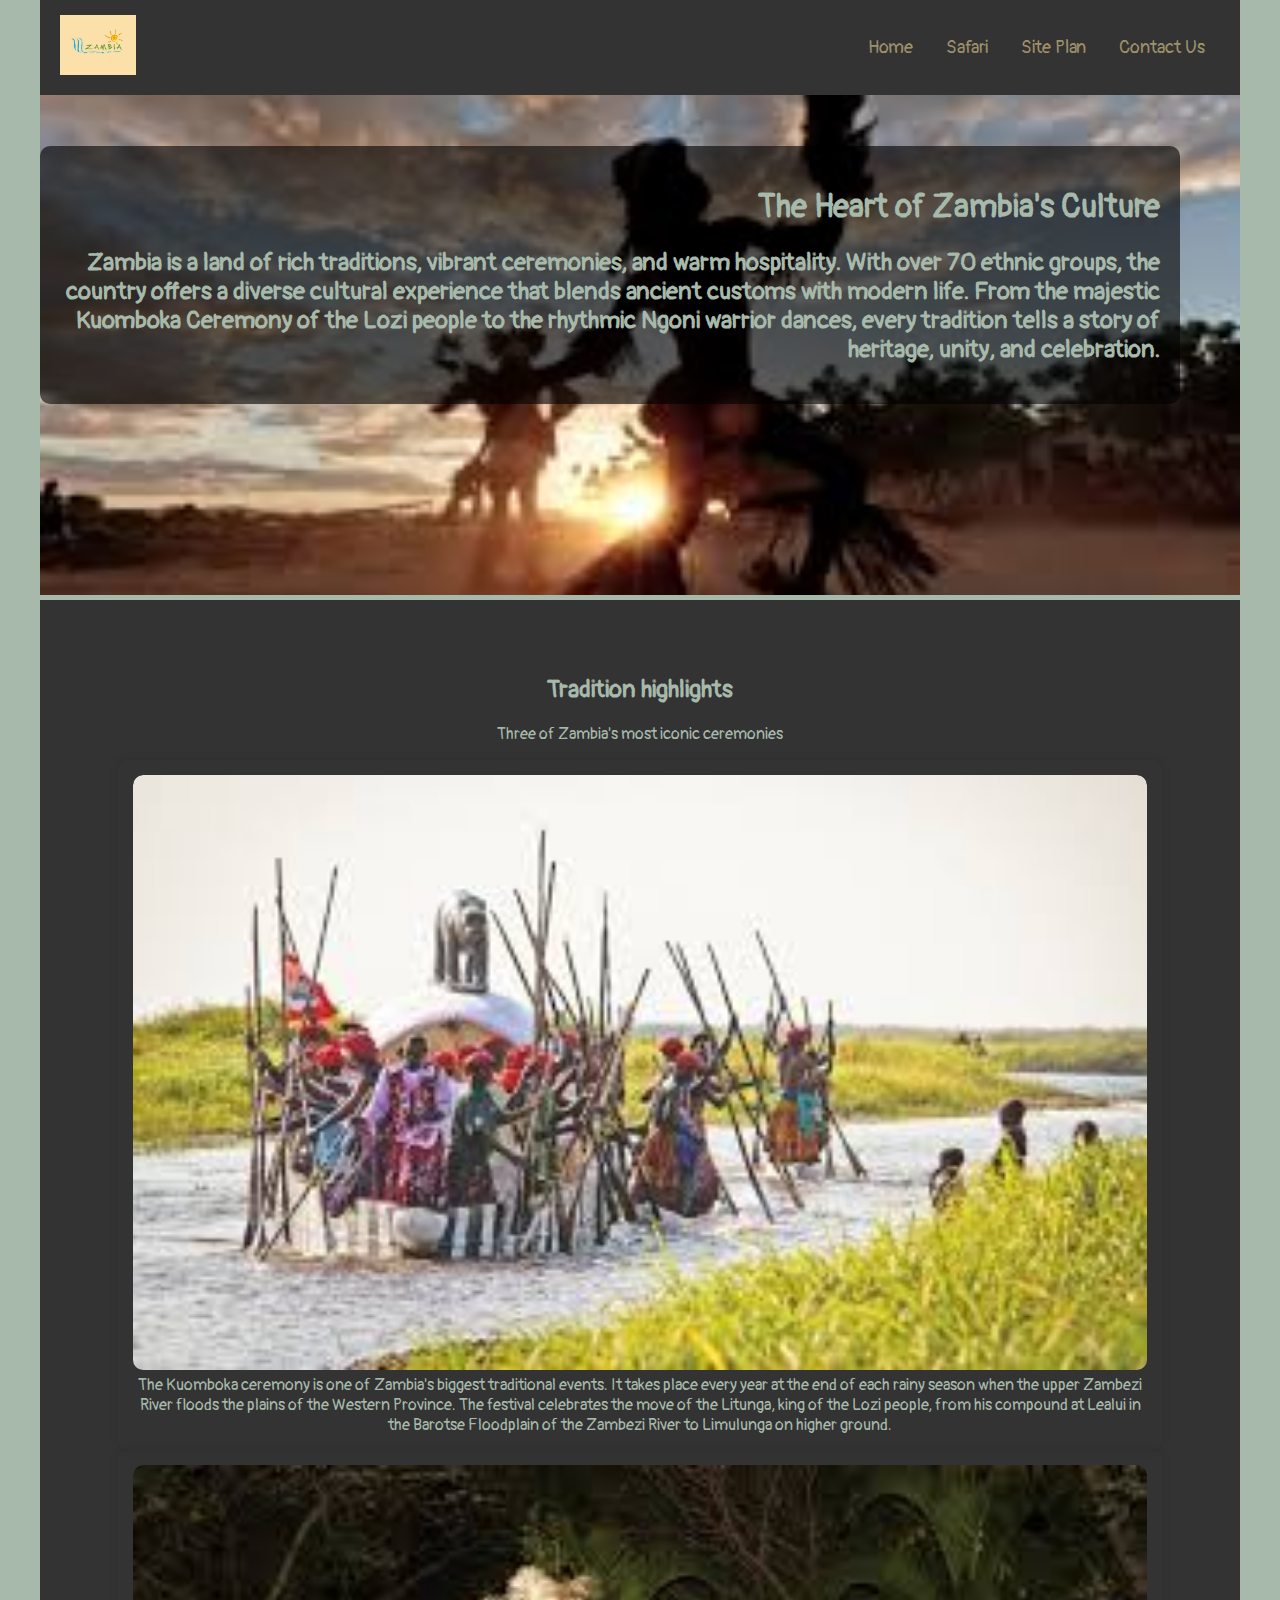
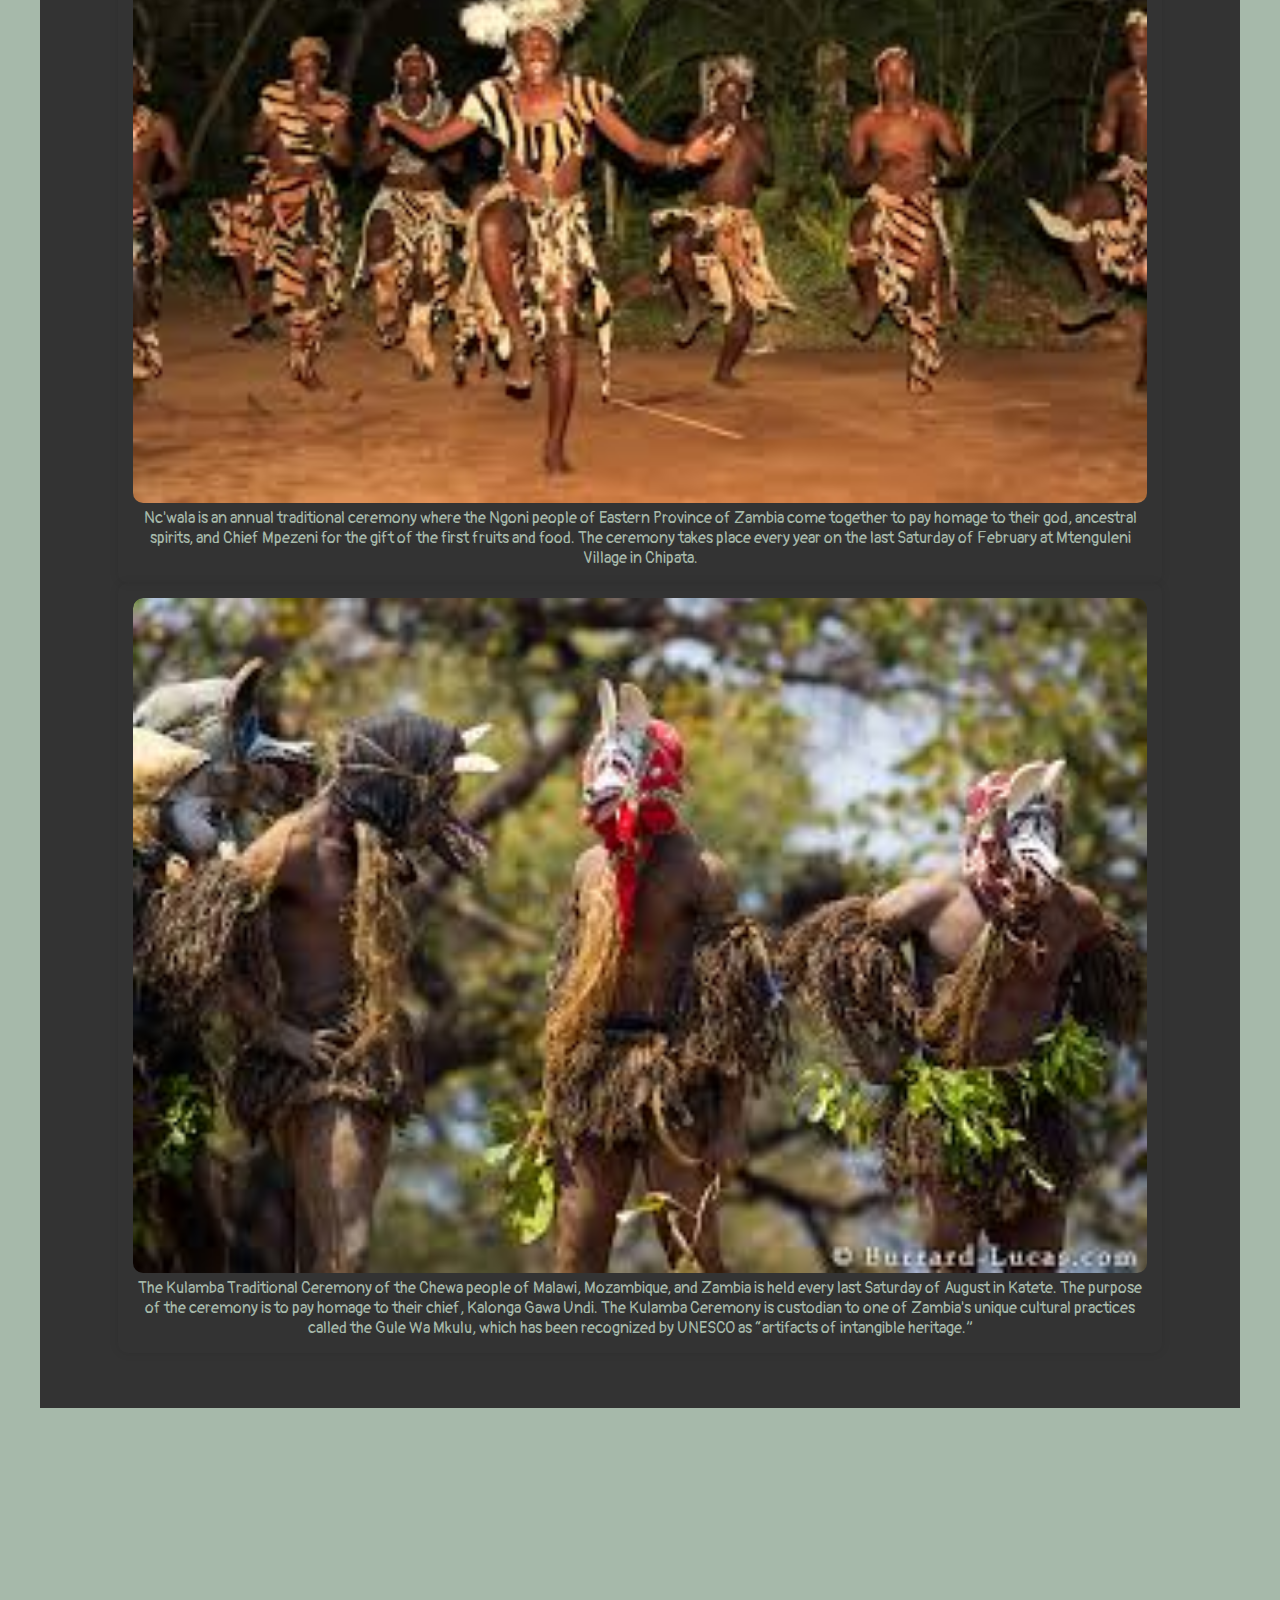
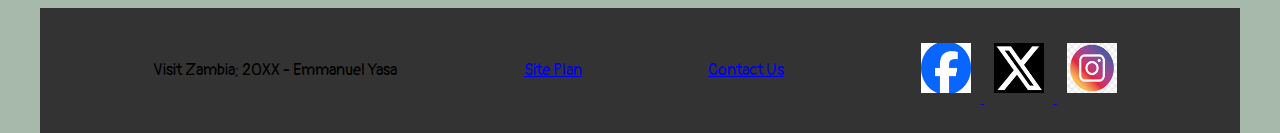
<file: Tourism/tradition.html>
<!DOCTYPE html>
<html lang="en">
<head>
    <meta charset="UTF-8">
    <meta name="viewport" content="width=device-width, initial-scale=1.0">
    <title>Visit Zambia</title>
    <link rel="stylesheet"href="styles/tourism.css">
</head>
<body>
    <div id="content">
    <header>
        <a id="logo_link" href="index.html">
            <img class="logo" src="images/logo.jpeg" alt="vist Zambia" >
        </a>
        <nav>
            <a href="index.html">Home</a>
            <a href="safari.html">Safari</a>
            <a href="site-plan-tourism.html">Site Plan</a>
            <a href="contactus-tourism.html">Contact Us</a>
        </nav>
    </header> 
    <div id="hero1">
        <div id="hero-box1">
            <section id="hero-msg1">
                <h1 class="home-title1"> The Heart of Zambia's Culture</h1>
                <h2>Zambia is a land of rich traditions, vibrant ceremonies, and warm hospitality. With over 70 ethnic groups, 
                    the country offers a diverse cultural experience that blends ancient customs with modern life. 
                    From the majestic Kuomboka Ceremony of the Lozi people to the rhythmic Ngoni warrior dances, 
                    every tradition tells a story of heritage, unity, and celebration. </h2>
            </section>
            <img id="hero-img1" src="images/nyau.jpeg" alt="victoria falls">
    </div>
    <header>
        <div id="hero2">
            <div id="hero-box2">
                <h2>Tradition highlights</h2>
                <p>Three of Zambia's most iconic ceremonies</p>  
            </div>
            <section class="lozi-card">
                <div class="overlay">
                    <img src="images/lozi.jpeg" class="image">
                    <div class="text">
                        The Kuomboka ceremony is one of Zambia's biggest traditional events. 
                        It takes place every year at the end of each rainy season when the upper Zambezi River floods the plains of the Western Province. 
                        The festival celebrates the move of the Litunga, king of the Lozi people, 
                        from his compound at Lealui in the Barotse Floodplain of the Zambezi River to Limulunga on higher ground.
                    </div>
                </div>
            </section>
            <section class="ngoni-card">
                <div class="overlay">
                    <img src="images/dance.jpeg" class="image">
                    <div class="text">
                        Nc'wala is an annual traditional ceremony where the Ngoni people of Eastern Province of Zambia come together 
                        to pay homage to their god, ancestral spirits, and Chief Mpezeni for the gift of the first fruits and food. 
                        The ceremony takes place every year on the last Saturday of February at Mtenguleni Village in Chipata.
                    </div>
                </div>
            </section>
            
            <section class="chewa-card">
                <div class="overlay">
                    <img src="images/mask.jpeg" class="image">
                    <div class="text">
                        The Kulamba Traditional Ceremony of the Chewa people of Malawi, Mozambique, and Zambia is held every last 
                        Saturday of August in Katete. The purpose of the ceremony is to pay homage to their chief, Kalonga Gawa Undi. 
                        The Kulamba Ceremony is custodian to one of Zambia's unique cultural practices called the Gule Wa Mkulu, 
                        which has been recognized by UNESCO as “artifacts of intangible heritage.”
                    </div>
                </div>
            </section>            
    </header>

    </div>
    <footer>
        <p>Visit Zambia; 20XX - Emmanuel Yasa</p>
        <p><a href="site-plan-tourism.html">Site Plan</a></p>
        <p><a href="contactus-tourism.html">Contact Us</a></p>
        <div class="social">
            <a href="https://facebook.com">
                <img src="images/facebook.png" alt="fb icon" width="50px" height="50px">
            </a>
            <a href="https://twitter.com">
                <img src="images/twitter.png" alt="twitter icon" width="50px" height="50px">
            </a>
            <a href="https://instagram.com">
                <img src="images/instagram.jpg" alt="instagram icon" width="50px" height="50px">
            </a>
        </div>
    </footer>

</body>
</html>
</file>
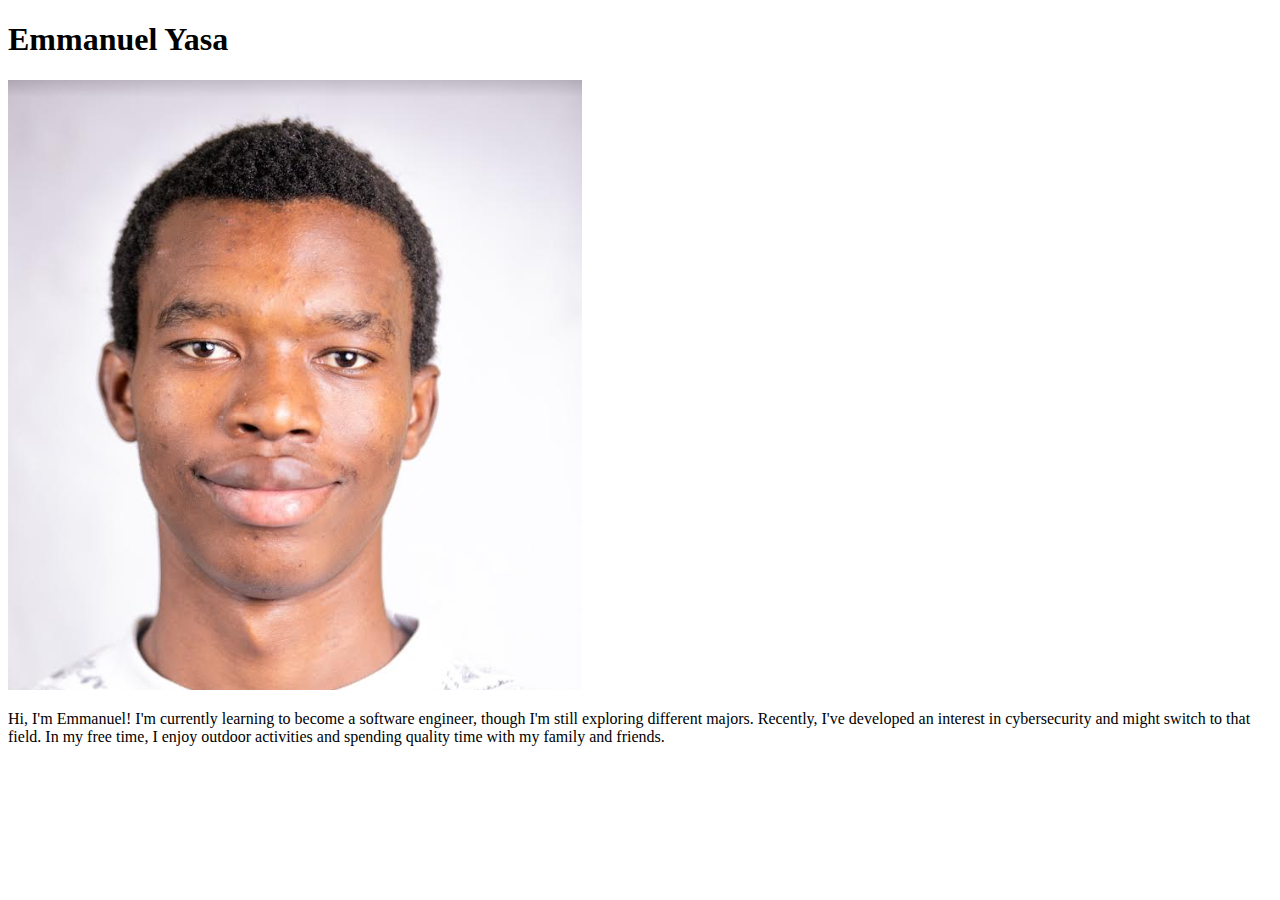
<file: wwr/aboutme.html>
<!DOCTYPE html>
<html lang="en">
<head>
    <meta charset="UTF-8">
    <meta name="viewport" content="width=device-width, initial-scale=1.0">
    <title>Emmanuel Yasa</title>
</head>
<body>
    <h1>Emmanuel Yasa</h1>
    <img src="images/Screenshot 2024-10-19 155454.png" alt="Emmanuel Yasa">
    <p>Hi, I'm Emmanuel! I'm currently learning to become a software engineer, though I'm still exploring different majors.
        Recently, I've developed an interest in cybersecurity and might switch to that field.
        In my free time, I enjoy outdoor activities and spending quality time with my family and friends.</p>
</body>
</html>
</file>
<file: Tourism/styles/tourism.css>
@import url('https://fonts.googleapis.com/css2?family=Pangolin&display=swap');
/* General Styles */
body {
    font-family:'Pangolin', cursive;
    margin: 0;
    padding: 0;
    background-color:  #a6b9aa;
}

#content {
    max-width: 1200px;
    margin: 0 auto;
}

/* Header Styles */
header {
    display: flex;
    justify-content: space-between;
    align-items: center;
    background: #333;
    color: black;
    padding: 15px 20px;
}

.logo {
    height: 60px;
}

nav a {
    color: #9e9169;
    text-decoration: none;
    margin: 0 15px;
    font-size: 18px;
}

nav a:hover {
    text-decoration: underline;
}

/* Hero Section */
#hero {
    position: relative;
    text-align: center;
    color: #fcfbfb;
}

#hero-box {
    position: relative;
}

#hero-img {
    width: 100%;
    height: auto;
    object-fit: cover;
}

#hero-msg {
    position: absolute;
    top: 50%;
    left: 50%;
    transform: translate(-50%, -50%);
    background: rgba(0, 0, 0, 0.6);
    padding: 20px;
    border-radius: 10px;
}

.home-title {
    font-size: 36px;
    font-weight: bold;
}

/* Grid Layout for Sections */
.home-grid {
    display: grid;
    grid-template-columns: repeat(3, 1fr);
    gap: 20px;
    padding: 20px;
}

.falls1-card, .falls2-card, .falls3-card, .falls5-card, .falls4-card {
    background: white;
    padding: 15px;
    border-radius: 10px;
    box-shadow: 0px 0px 10px rgba(0, 0, 0, 0.1);
    text-align: center;
}

.card-img {
    width: 100%;
    height: 200px;
    object-fit: cover;
    border-radius: 10px;
}

.text-box {
    padding: 10px;
    text-align: left;
    background-color:gray ;
    color: black;
}
.text-box1 {
    padding: 10px;
    text-align: left;
    background-color:gray ;
    color: black;
}
.text-box2 {
    padding: 10px;
    text-align: left;
    background-color:gray ;
    color: black;
}
/* Footer */
footer { 
    background-color: #333;
    padding: 25px 50px;
    margin-top: 200px;
    display: flex;
    justify-content: space-around;
    align-items: center;
}

.social a img {
    margin: 10px;
}

/* tradition */
#hero1 {
    position: relative;
    text-align: right;
    color: #a6b9aa;
}

#hero-box1 {
    position: relative;
}

#hero-img1 {
    width: 100%;
    max-height: 500px;
    object-fit: cover;
}

#hero-msg1 {
    position: absolute;
    top: 10%;
    right: 5%;
    background: rgba(0, 0, 0, 0.6);
    padding: 20px;
    border-radius: 10px;
    color: #a6b9aa;
}

#hero2 {
    text-align: center;
    padding: 40px 5%;
    color: #a6b9aa;
}

.lozi-card, .ngoni-card, .chewa-card {
    padding: 15px;
    border-radius: 10px;
    box-shadow: 0px 0px 10px rgba(0, 0, 0, 0.1);
    text-align: center;
}
.overlay {
    position: relative;
    overflow: hidden;
    border-radius: 10px;
}

.overlay img {
    transition: transform 0.3s ease;
    width: 100%;
    height: auto;
    object-fit: cover;
    border-radius: 10px;
}

.overlay:hover img {
    transform: scale(1.1);
}
 .card-img {
    width: 100%;
    height: 200px;
    object-fit: cover;
    border-radius: 10px;
}

/* Safari */
.text-box3 {
    padding: 10px;
    text-align: left;
    background-color:gray ;
    color: black;
}
.text-box4 {
    padding: 10px;
    text-align: left;
    background-color:gray ;
    color: black;
}
.text-box5 {
    padding: 10px;
    text-align: left;
    background-color:gray ;
    color: black;
}

.gallery {
    display: grid;
    grid-template-columns: repeat(auto-fill, minmax(300px, 1fr)); /* fixed column width */
    gap: 10px;
    padding: 20px;
}

.gallery img {
    width: 100%;               /* fills the column */
    height: 200px;             /* fixed height for uniform rows */
    object-fit: cover;         /* keeps image ratio without stretching */
    border-radius: 50px;
    box-shadow: 0 2px 6px white;
    transition: transform 0.3s ease;
}

.gallery img:hover {
    transform: scale(1.03);
}

.underline {
    border-bottom: 3px solid white; 
    padding-bottom: 5px;
    margin-bottom: 10px;
    text-align: center;
}

/* contact */

.contact-container {
    max-width: 700px;
    margin: 50px auto;
    padding: 20px;
    background-color: #f7f7f7;
    border-radius: 10px;
    box-shadow: 0 4px 10px rgba(0,0,0,0.1);
    text-align: center;
}

.contact-container h1 {
    margin-bottom: 10px;
    color: #2c3e50;
}

.contact-container p {
    margin-bottom: 30px;
    color: #555;
}

.contact-form {
    display: flex;
    flex-direction: column;
    gap: 15px;
}

.contact-form label {
    font-weight: bold;
    text-align: left;
    color: #333;
}

.contact-form input,
.contact-form textarea {
    padding: 10px;
    border: 1px solid #ccc;
    border-radius: 5px;
    width: 100%;
}

.contact-form button {
    background-color: #2c7a7b;
    color: white;
    padding: 12px;
    border: none;
    border-radius: 5px;
    font-size: 16px;
    cursor: pointer;
    transition: background 0.3s ease;
}

.contact-form button:hover {
    background-color: #235d5e;
}


@media (max-width: 700px) {
    .home-grid {
        grid-template-columns: 1fr;
    }
    header {
        flex-direction: column;
        text-align: center;
    }
    nav {
        margin-top: 10px;
    }
}
</file>
<file: positioning/positionstyles.css>
/* CSS - Name: "positionstyles.css" */
/* Activity 1 styles */
.content1 {
  /* This is the parent of the activity 1 boxes. */
  display: grid;
  grid-template-columns: 1fr 1fr;
  justify-items: center;
  grid-gap: 20px;
}
.red1 { 
  width: 100%; 
  height: 100px; 
  background-color: red; 
  grid-column: 1/3;
} 
.green1 {
  width: 150px; 
  height: 150px; 
  background-color: green; 

} 
.yellow1 {
  width: 150px; 
  height: 150px; 
  background-color: gold; 
} 
.blue1 {
  width: 100%; 
  height: 100px; 
  background-color: blue; 
  grid-column: 1/3;
} 
/* Activity 2 styles */ 
.content2 {
  position: relative; /* Keeps children positioned relative to this */
  width: 200px;
  height: 200px;
}

.red2 {
  width: 100px;
  height: 100px;
  background-color: red;
  position: absolute;
  top: 50;
  left: 50;
}

.green2 {
  width: 100px;
  height: 100px;
  background-color: green;
  position: absolute;
  top: 50px;
  left: 50px;
}

.yellow2 {
  width: 100px;
  height: 100px;
  background-color: gold;
  position: absolute;
  top: 100px;
  left: 100px;
}

.blue2 {
  width: 100px;
  height: 100px;
  background-color: blue;
  position: absolute;
  top: 150px;
  left: 150px;
}
 
/* Activity 3 styles */ 
.content3 {
  /* This is the parent of the activity 3 boxes. */
  display: grid;
  grid-template-columns: 1fr 1fr;
  justify-items: center;
  grid-column-gap: 20px;

}
.red3 {
  width: 100%; 
  height: 100px; 
  background-color: red; 
  grid-column: 1/3; 


} 
.green3 {
  width: 100%; 
  height: 200px; 
  background-color: green;
} 
.yellow3 {
  width: 100%; 
  height: 200px; 
  background-color: gold; 
} 
.blue3 {
  width: 100%; 
  height: 100px; 
  background-color: blue; 
  grid-column: 1/3;

} 
/* Activity 4 styles */ 
.content4 {
  /* This is the parent of the activity 4 boxes. */
  display: grid;
  justify-content: start;
  grid-template-columns: 1fr 1fr;

}
.red4 {
  width: 100%; 
  height: 100%; 
  background-color: red; 
  grid-row:1/4;
} 
.green4 {
  width: 500px; 
  height: 100px; 
  background-color: green; 
} 
.yellow4 {
  width: 500px; 
  height: 100px; 
  background-color: gold; 
  grid-column: 2/3;

} 
.blue4 {
  width: 500px; 
  height: 100px; 
  background-color: blue; 
  grid-column: 2/3;
} 
/* Activity 5 styles */ 
.content5 {
  /* Parent container */
  width: 80%; /* Adjust as needed */
  max-width: 800px;

}

.red5 { 
  width: 100%; 
  height: 100px; 
  background-color: red; 
   /* Adds spacing */
} 

.green5 { 
  width: 150px;
  height: 150px;
  background-color: green;
  float: left;  /* Floats to the left */
 /* Adds spacing to the right & bottom */
} 

/* .text { */
  /* Styles for wrapping text */
  /* font-size: 16px;
  line-height: 1.5; */
/* } */

.yellow5 {
  width: 100%; 
  height: 500px; 
  background-color: gold; 

  
} 

.blue5 {
  width: 100%; 
  height: 100px; 
  background-color: blue; 
  
}

/* Activity 6 styles */ 
.content6 {
  /* This is the parent of the activity 6 boxes. */
  display: grid;
  grid-template-columns: 1fr 1fr 1fr 1fr 1fr 1fr;
  grid-template-rows: 100px 100px 100px 100px 100px 100px 100px;
}
.red6 {
  width: 100%; 
  height: 100%; 
  background-color: red; 
  grid-column: 1/5;
  grid-row: 1/3;
} 
.green6 {
  width: 100%; 
  height: 100%; 
  background-color: green; 
  grid-column: 1/3;
  grid-row: 5/7;
  z-index: 1;
} 
.yellow6 {
  width: 100%; 
  height: 100%; 
  background-color: gold; 
  grid-column: 5/7;
  grid-row: 3/7;
  z-index: 1;
} 
.blue6 {
  width: 100%; 
  height: 100%; 
  background-color: blue; 
  grid-column: 2/6;
  grid-row: 2/6;
} 


/* Do not make any changes below here */
.activity {
  width: 70%; 
  margin: 20px auto; 
  font-family: Arial, sans-serif; 
  border: 1px solid black; 
  padding: 10px; 
  clear:both; 
  overflow: auto;
} 

.hint {
  border: 1px solid grey;
  background: #e0e0e0;
  padding: .5em;
  position: relative;
  margin: 1em 0;
}
.hint h3 {
  margin: 0;
}
.hint:hover {
  background: #d0d0d0;
}
.hint > div {
  display: none;
}

.hint input[type=checkbox] {
  position: absolute;
  width: 100%;
  height: 100%;
  opacity: 0;
  z-index: 1;
  cursor: pointer;
}

.hint input[type=checkbox]:checked ~ div {
  display: block;
}

.hint i {
  position: absolute;
  transform: translate(-6px, 0);
  margin-top: 16px;
  right: 10px;
  top: -3px;
}
.hint i:before, .hint i:after {
  content: "";
  position: absolute;
  background-color: black;
  width: 3px;
  height: 9px;
}
.hint i:before {
  transform: translate(2px, 0) rotate(45deg);
}
.hint i:after {
  transform: translate(-2px, 0) rotate(-45deg);
}

.hint input[type=checkbox]:checked ~ i:before {
  transform: translate(-2px, 0) rotate(45deg);
}
.hint input[type=checkbox]:checked ~ i:after {
  transform: translate(2px, 0) rotate(-45deg);
}
.hint a {
  position: relative;
  z-index: 1;
}
</file>
<file: Tourism/site-plan-tourism.css>
/* if you are using any Google fonts change the font names below to your fonts. 
Any spaces in your font name should be replaced with a +. 
Fonts are separated by a | */
@import url('https://fonts.googleapis.com/css2?family=Pangolin&display=swap');

:root {
  /* change the values below to your colors from your palette */
  --primary-color: #61a5cc   ;
  --secondary-color: #9e9169 ;
  --accent1-color: #a6b9aa;
  --accent2-color: rgb(203, 147, 18);

  /* change the values below to your chosen font(s) */
  --heading-font: "pangolin", Impact, sans-serif;
  --paragraph-font: "source serif 4", sans-serif;

  /* these colors below should be chosen from among your palette colors above */
  --headline-color-on-white: black;  /* headlines on a white background */ 
  --headline-color-on-color: white; /* headlines on a colored background */ 
  --paragraph-color-on-white: #396E94; /* paragraph text on a white background */ 
  --paragraph-color-on-color: white; /* paragraph text on a colored background */ 
  --paragraph-background-color: #396E94  ;
  --nav-link-color: #396E94;
  --nav-background-color: rgb(203, 147, 18);
  --nav-hover-link-color: white;
  --nav-hover-background-color: #396E94;
}


/*  Look around below...but DON'T CHANGE ANYTHING! */

body {
  max-width: 1200px;
  margin: 0 auto;
  padding: 4em;
  font-size: 18px;
  text-align: center;
}
img {
  display: block;
  margin: 0 auto;
}
h1, h2, h3, h4, h5, h6 {
  font-family: var(--heading-font);
  color: var(--headline-color-on-white);
}
h2 {
  text-align: center;
}
hr {
  height: 3px;
  margin: 35px 0;
  background: var(--accent1-color);
}
header {
  padding: 1em;
  text-align: center;
  color: var(--headline-color-on-color);
  background-color: var(--paragraph-background-color);
}
header > h1, header > h2 {
  color: var(--headline-color-on-color);
}

p {
  font-family: var(--paragraph-font);
  color: var(--paragraph-color-on-white);
  padding: 1em;
}
.colors {
  width: 100%;
  min-width: 350px;
  margin: 30px auto;
  text-align: center;
}
.colors th {
  background-color: #999;
}
.colors td{
  width: 25%;
  height: 3em;
}

.primary {
  background-color: var(--primary-color);
}
.secondary {
  background-color: var(--secondary-color);
}
.accent1 {
  background-color: var(--accent1-color);
}
.accent2{
  background-color: var(--accent2-color);
}

p.colored {
  background-color: var(--paragraph-background-color);
  color: var(--paragraph-color-on-color);
}

nav {
  background-color: var(--nav-background-color);
  line-height: 3em;
  text-align: center;
  font-size: 1.2em;
}
nav  {
  list-style-type: none;
  display: flex;

}
nav a {
  padding:1em;
  min-width: 120px;
  text-decoration: none;
  padding: 10px;

}
nav a:link, nav a:visited {
  color: var(--nav-link-color);
}
nav a:hover {
  color: var(--nav-hover-link-color);
  background-color: var(--nav-hover-background-color);
}

.sitemap {
  display: grid;
  justify-content: center;

  grid-template-columns: repeat(6, 15%);
  grid-template-rows: 3em 1.5em 1.5em 3em;
  grid-template-areas: ". . home home . ."
    ". . . top . ."
    ". left left right right ."
    "page2 page2 . . page3 page3";
}
.sitemap > div {

  text-align: center;

}
.sm-home {
  grid-area: home;
  background-color: #ccc;
  line-height: 3em;
}
.sm-page2 {
  grid-area: page2;
  background-color: #ccc;
  line-height: 3em;
}
.sm-page3 {
  grid-area: page3;
  background-color: #ccc;
  line-height: 3em;
}

.top {
  grid-area: top;
  border-left: 1px solid;
}

.left {
  grid-area: left;
  border-top: 1px solid;
  border-left: 1px solid;
}

.right {
  grid-area: right;
  border-top: 1px solid;
  border-right: 1px solid;
}
</file>
